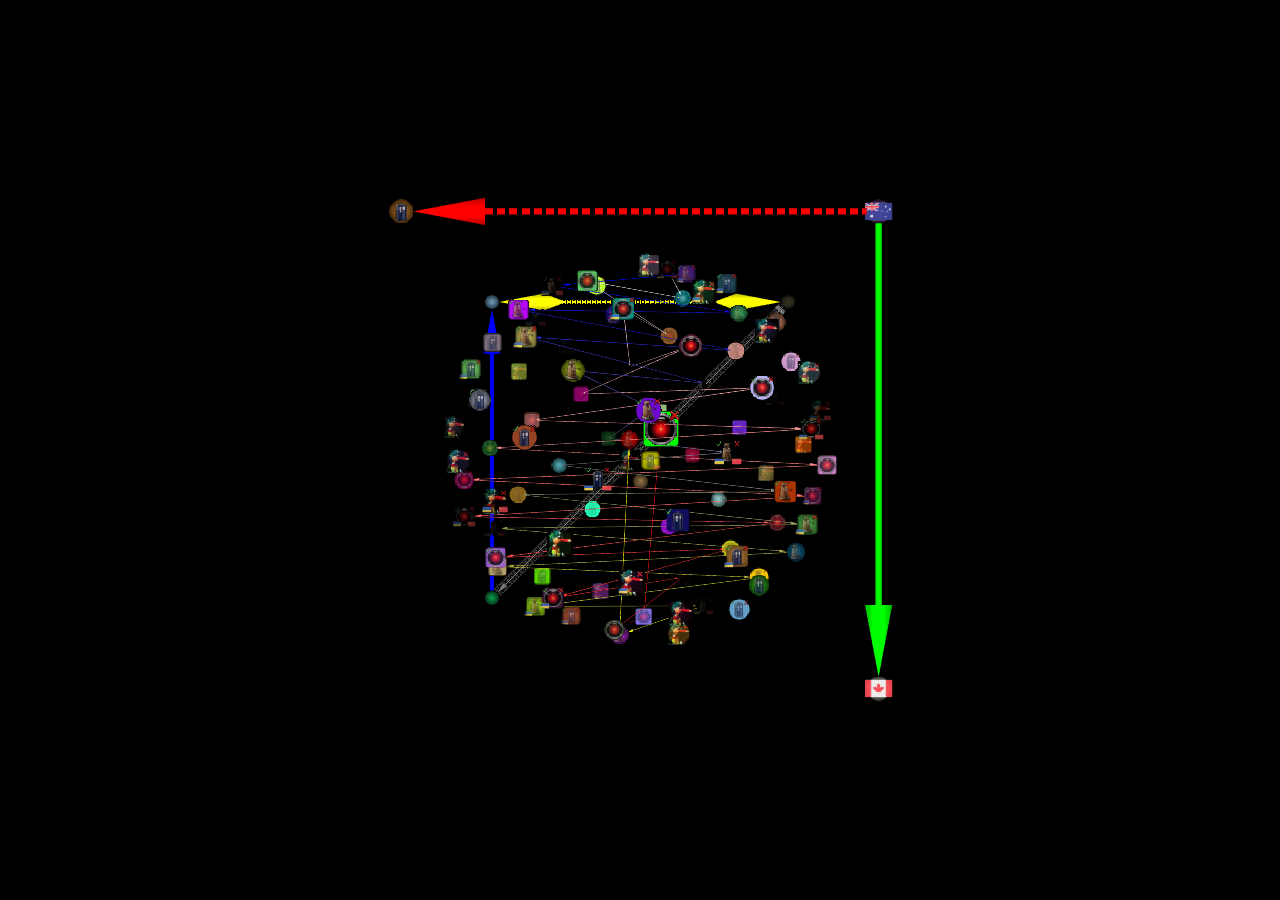
<file: index.html>
<!DOCTYPE html>
<html>
  <!-- Add billboarding. -->

<head>
  <meta charset="utf-8">
  <meta name="viewport" content="width=device-width, initial-scale=1.0, user-scalable=yes">
  <title addtitledoc="" false>WebGL2 example2 - billboarding</title>
  <link rel="icon" href="favicon-16x16.png">
  <!-- <link type="text/css" href="resources/webgl-tutorials.css" rel="stylesheet" /> -->
  <style>
    body {
      margin: 0;
    }

    canvas {
      display: block;
      /* prevents scrollbar */
      width: 100vw;
      height: 100vh;
      background-color: red;
    }
  </style>
</head>

<body>
  <!-- <div class="description">
    Uses a few utility functions so there's much less code.
    </div> -->
  <canvas id="canvas"></canvas>
</body>
<!-- <script src="resources/twgl-full.min.js"></script> -->
<script src="resources/m3.js"></script>
<script src="resources/m4.js"></script>
<script src="resources/texture-utils.js"></script>
<script src="resources/chroma.min.js"></script>
<script src="main.js" type="module"></script>
</html>
</file>
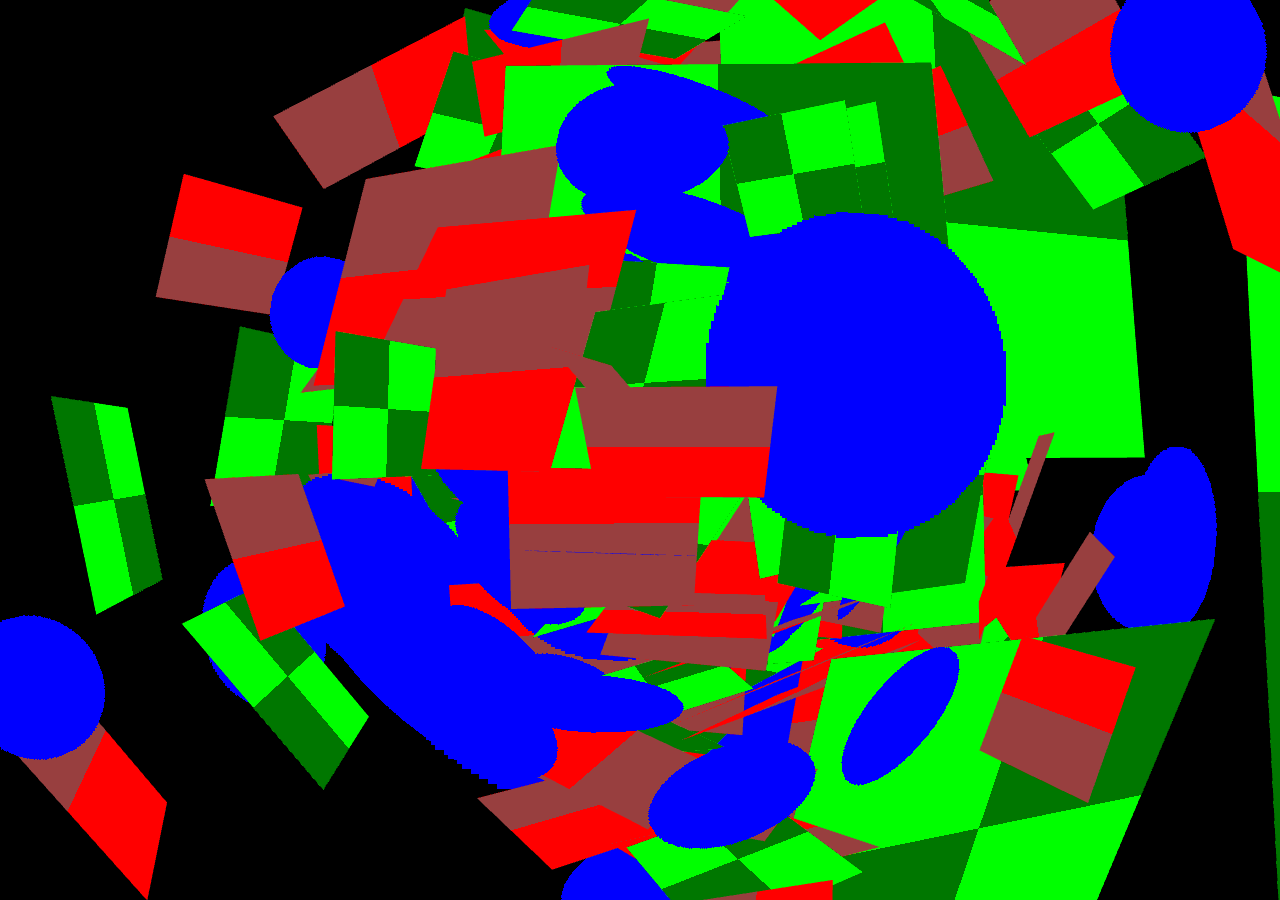
<file: billboard.html>
<!-- Licensed under a BSD license. See license.html for license -->
<!DOCTYPE html>
<html>
<head>
<meta charset="utf-8">
<meta name="viewport" content="width=device-width, initial-scale=1.0, user-scalable=yes">
    <title addtitledoc=""false">WebGL2 - Less Code More Fun</title>
<!-- <link type="text/css" href="resources/webgl-tutorials.css" rel="stylesheet" /> -->
<style>
  body {
    margin: 0;
  }
  canvas {
    display: block;  /* prevents scrollbar */
    width: 100vw;
    height: 100vh;
    background-color: red;
  }
</style>
</head>
<body>
<!-- <div class="description">
Uses a few utility functions so there's much less code.
</div> -->
<canvas id="canvas"></canvas>
</body>
<!--
This sample uses TWGL (Tiny WebGL) to hide the clutter.
Otherwise the sample would be full of code not related to the point of the sample.
For more info see https://webgl2fundamentals.org/webgl/lessons/webgl-less-code-more-fun.html
-->
<script src="resources/twgl-full.min.js"></script>
<script src="resources/m4.js"></script>
<script src="resources/texture-utils.js"></script>
<script src="resources/chroma.min.js"></script>
<script>
"use strict";

var vs = `#version 300 es
uniform mat4 u_world;
uniform mat4 u_worldViewProjection;
uniform mat4 u_perspective;
uniform mat4 u_viewInverse;

in vec4 a_position;
in vec2 a_corners;
in vec2 a_texcoord;

out vec2 v_texCoord;

void main() {
  v_texCoord = a_texcoord;
  float size = 5.0;

  // Billboard.
  //
  vec4 position = a_position;//vec4(u_world[0][1], u_world[0][1], u_world[0][2], u_world[0][3]);
  position.xy += a_corners;
  vec3 cameraRight = vec3(u_viewInverse[0].x, u_viewInverse[1].x, u_viewInverse[2].x);
  vec3 cameraUp = vec3(u_viewInverse[0].y, u_viewInverse[1].y, u_viewInverse[2].y);
  position.xyz += (cameraRight * a_corners.x * size) + (cameraUp * a_corners.y * size);
  vec4 v_position = (u_worldViewProjection * u_viewInverse * position);

  // vec4 v_position = (u_worldViewProjection * a_position);
  gl_Position = v_position;
}
`;

var fs = `#version 300 es
precision highp float;

in vec2 v_texCoord;

uniform sampler2D u_diffuse;

out vec4 outColor;

void main() {
  vec4 diffuseColor = texture(u_diffuse, v_texCoord);
  if (diffuseColor.a==0.0) {
    discard;
  }
  outColor = diffuseColor;
}
`;

function main() {
  // Get A WebGL context
  /** @type {HTMLCanvasElement} */
  var canvas = document.querySelector("#canvas");

  // No alpha in the backbuffer: see https://webglfundamentals.org/webgl/lessons/webgl-and-alpha.html.
  //
  var gl = canvas.getContext("webgl2", {alpha: false});
  if (!gl) {
    return;
  }
  // gl.blendFunc(gl.SRC_ALPHA, gl.ONE_MINUS_SRC_ALPHA);
  // gl.blendFunc(gl.ONE, gl.ONE_MINUS_SRC_ALPHA);
  // gl.pixelStorei(gl.UNPACK_PREMULTIPLY_ALPHA_WEBGL, true);

  // gl.enable(gl.GL_DEPTH_TEST);
  // gl.depthFunc(gl.GL_LEQUAL);
  // gl.enable(gl.GL_BLEND);
  // gl.blendFunc(gl.GL_SRC_ALPHA, gl.GL_ONE_MINUS_SRC_ALPHA);

  // Tell the twgl to match position with a_position, n
  // normal with a_normal etc..
  twgl.setAttributePrefix("a_");

  // an indexed quad
  var arrays = {
     position: { numComponents: 3, data: [0, 0, 0,  10, 0, 0,  0, 10, 0,  10, 10, 0]},
    //  position: { numComponents: 3, data: [0, 0, 0,  0, 0, 0,  0, 0, 0,  0, 0, 0]},
     corners:  { numComponents: 2, data: [-1.0, -1.0,  1.0, -1.0,  -1.0, 1.0,  1.0, 1.0]},
     texcoord: { numComponents: 2, data: [0, 0,  1, 0,  0, 1,  1, 1]},
    //  normal:   { numComponents: 3, data: [0, 0, 1, 0, 0, 1, 0, 0, 1, 0, 0, 1],     },
     indices:  { numComponents: 3, data: [0, 1, 2,  1, 2, 3]},
  };
  var bufferInfo = twgl.createBufferInfoFromArrays(gl, arrays);
  console.log(`bufferInfo.numElements:${bufferInfo.numElements}`);

  // setup GLSL program
  var program = twgl.createProgramFromSources(gl, [vs, fs]);
  var uniformSetters = twgl.createUniformSetters(gl, program);
  var attribSetters  = twgl.createAttributeSetters(gl, program);

  var vao = twgl.createVAOFromBufferInfo(
      gl, attribSetters, bufferInfo);

  function degToRad(d) {
    return d * Math.PI / 180;
  }

  var fieldOfViewRadians = degToRad(60);

  var uniformsThatAreTheSameForAllObjects = {
  // u_lightWorldPos:         [-50, 30, 100],
  u_viewInverse:           m4.identity(),
  // u_lightColor:            [1, 1, 1, 1],
  u_perspective: m4.identity(),
  };

  var uniformsThatAreComputedForEachObject = {
    u_worldViewProjection:   m4.identity(),
    u_world:                 m4.identity(),
    u_worldInverseTranspose: m4.identity(),
  };

  var rand = function(min, max) {
    if (max === undefined) {
      max = min;
      min = 0;
    }
    return min + Math.random() * (max - min);
  };

  var randInt = function(range) {
    return Math.floor(Math.random() * range);
  };

  var textures = [
    textureUtils.makeStripeTexture(gl, { color1: "#700", color2: "#F00", }),
    textureUtils.makeCheckerTexture(gl, { color1: "#070", color2: "#0F0", }),
    textureUtils.makeCircleTexture(gl, { color1: 'rgba(255,255,255,0.0)', color2: '#00F', }),
    // textureUtils.makeCircleTexture(gl, { color1: 'rgba(255,0,0,0)', color2: "#CCC", }),
  ];

  var objects = [];
  var numObjects = 300;
  var baseColor = rand(240);
  for (var ii = 0; ii < numObjects; ++ii) {
    objects.push({
      radius: rand(numObjects/2),
      xRotation: rand(Math.PI * 2),
      yRotation: rand(Math.PI),
      materialUniforms: {
        // u_diffuse:               textures[randInt(textures.length)],
        u_diffuse:               textures[ii % textures.length],
      },
    });
  }

  requestAnimationFrame(drawScene);

  // Draw the scene.
  function drawScene(time) {
    time = 5 + time * 0.0001;

    twgl.resizeCanvasToDisplaySize(gl.canvas);

    // Tell WebGL how to convert from clip space to pixels
    gl.viewport(0, 0, gl.canvas.width, gl.canvas.height);

    // gl.enable(gl.DEPTH_TEST);

    // Compute the projection matrix
    var aspect = gl.canvas.clientWidth / gl.canvas.clientHeight;
    var projectionMatrix =
        m4.perspective(fieldOfViewRadians, aspect, 1, 2000, uniformsThatAreTheSameForAllObjects.u_perspective);

    // Compute the camera's matrix using look at.
    const camDist = 100;
    var cameraPosition = [0, 0, camDist];
    var target = [0, 0, 0];
    var up = [0, 1, 0];
    var cameraMatrix = m4.lookAt(cameraPosition, target, up);//, uniformsThatAreTheSameForAllObjects.u_viewInverse);

    // Make a view matrix from the camera matrix.
    var viewMatrix = m4.inverse(cameraMatrix);
    uniformsThatAreTheSameForAllObjects.u_viewInverse = viewMatrix;

    var viewProjectionMatrix = m4.multiply(projectionMatrix, viewMatrix);

    gl.useProgram(program);

    // Setup all the needed attributes.
    gl.bindVertexArray(vao);

    // Set the uniforms that are the same for all objects.
    twgl.setUniforms(uniformSetters, uniformsThatAreTheSameForAllObjects);

    // Draw objects
    objects.forEach(function(object) {

      // Compute a position for this object based on the time.
      var worldMatrix = m4.identity();
      worldMatrix = m4.yRotate(worldMatrix, object.yRotation * time);
      worldMatrix = m4.xRotate(worldMatrix, object.xRotation * time);
      worldMatrix = m4.translate(worldMatrix, 0, 0, object.radius,
         uniformsThatAreComputedForEachObject.u_world);

      // Multiply the matrices.
      m4.multiply(viewProjectionMatrix, worldMatrix, uniformsThatAreComputedForEachObject.u_worldViewProjection);
      m4.transpose(m4.inverse(worldMatrix), uniformsThatAreComputedForEachObject.u_worldInverseTranspose);

      // Set the uniforms we just computed
      twgl.setUniforms(uniformSetters, uniformsThatAreComputedForEachObject);

      // Set the uniforms that are specific to the this object.
      twgl.setUniforms(uniformSetters, object.materialUniforms);

      // Draw the geometry.
      gl.drawElements(gl.TRIANGLES, bufferInfo.numElements, gl.UNSIGNED_SHORT, 0);
    });

    requestAnimationFrame(drawScene);
  }
}

main();
</script>
</html>
</file>
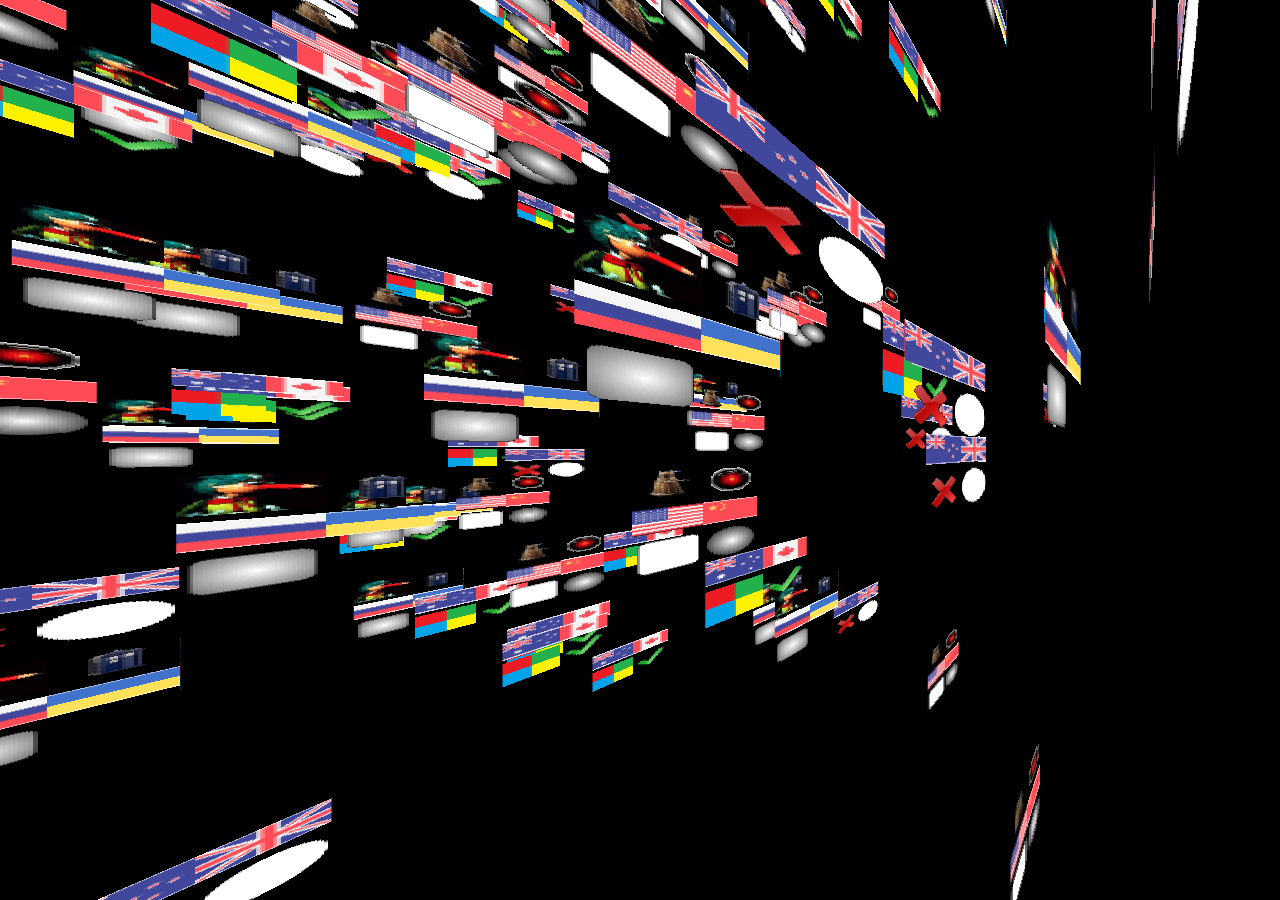
<file: example1.html>
<!DOCTYPE html>
<html>

<head>
  <meta charset="utf-8">
  <meta name="viewport" content="width=device-width, initial-scale=1.0, user-scalable=yes">
  <title addtitledoc="" false>WebGL2 example1</title>
  <link rel="icon" href="favicon-16x16.png">
  <!-- <link type="text/css" href="resources/webgl-tutorials.css" rel="stylesheet" /> -->
  <style>
    body {
      margin: 0;
    }

    canvas {
      display: block;
      /* prevents scrollbar */
      width: 100vw;
      height: 100vh;
      background-color: red;
    }
  </style>
</head>

<body>
  <!-- <div class="description">
    Uses a few utility functions so there's much less code.
    </div> -->
  <canvas id="canvas"></canvas>
</body>
<script src="resources/twgl-full.min.js"></script>
<script src="resources/m4.js"></script>
<script src="resources/texture-utils.js"></script>
<script src="resources/chroma.min.js"></script>
<script>
  'use strict';

  const vs = `#version 300 es
uniform mat4 u_worldViewProjection;

in vec4 a_position;
in vec2 a_texcoord;

out vec2 v_texCoord;

void main() {
  v_texCoord = a_texcoord;

  gl_Position = (u_worldViewProjection * a_position);
}
`;

  const fs = `#version 300 es
precision highp float;

in vec2 v_texCoord;

uniform sampler2D u_diffuse;

out vec4 outColor;

void main() {
  vec4 diffuseColor = texture(u_diffuse, v_texCoord);

  if (diffuseColor.a<0.1) {
    discard;
  }
  outColor = diffuseColor;
}
`;

  function main() {
    const rand = function (min, max) {
      if (max === undefined) {
        max = min;
        min = 0;
      }
      return min + Math.random() * (max - min);
    };

    const randInt = function (range) {
      return Math.floor(Math.random() * range);
    };

    const pos = [];
    // const img = [];
    const tex = [];
    // const ind = [];

    // How many nodes to draw?
    //
    const nNodes = 100;
    console.log(`nNodes: ${nNodes}`);

    // How big are the nodes?
    //
    const ndiam = 10;

    // How big is the volume we draw the nodes in?
    //
    const volDiam = ndiam/2 * Math.sqrt(nNodes);
    console.log(`Volume diameter: ${volDiam}`);
    for (let i = 0; i < nNodes; i++) {
      const x = rand(volDiam) - volDiam/2;
      const y = rand(volDiam) - volDiam/2;
      const z = rand(volDiam) - volDiam/2;

      // pos.push(x, y, z,  x + 10, y, z,  x, y + 10, z,  x + 10, y + 10, z);
      // const c = i%3;
      // img.push(c,c,c,c);
      // // img.push(2,2,2,2);
      // tex.push(0, 0, 0, 1, 1, 0, 1, 1);
      // ind.push(0, 1, 2, 1, 2, 3);

      pos.push(x, y, z,  x + ndiam, y, z,  x, y + ndiam, z,
                         x + ndiam, y, z,  x, y + ndiam, z,  x + ndiam, y + ndiam, z);
      const c = i%3;
      // img.push(c, c, c, c, c, c);
      // img.push(2,2,2,2);

      // The texture atlas has 4 images arranged horizontally.
      //
      const texx0 = (i%4) / 4;
      const texx1 = texx0 + 0.25;
      // tex.push(1,1, 0,1, 1,0,
      //               0,1, 1,0, 0,0);
      tex.push(texx1,1, texx0,1, texx1,0,
                    texx0,1, texx1,0, texx0,0);
      // ind.push(0, 1, 2, 1, 2, 3);

    }

    // Get A WebGL context
    /** @type {HTMLCanvasElement} */
    const canvas = document.querySelector("#canvas");

    // No alpha in the backbuffer: see https://webglfundamentals.org/webgl/lessons/webgl-and-alpha.html.
    //
    const gl = canvas.getContext("webgl2", { alpha: false });
    if (!gl) {
      return;
    }

    // Tell the twgl to match position with a_position, n
    // normal with a_normal etc..
    twgl.setAttributePrefix("a_");

    // an indexed quad
    //   var arrays = {
    //      position: { numComponents: 3, data: [0, 0, 0, 10, 0, 0, 0, 10, 0, 10, 10, 0], },
    //      texcoord: { numComponents: 2, data: [0, 0, 0, 1, 1, 0, 1, 1],                 },
    //      indices:  { numComponents: 3, data: [0, 1, 2, 1, 2, 3],                       },
    //   };

    const arrays = {
      position: {numComponents:3, data:pos},
      // image:    {numComponents:1, data:img},
      texcoord: {numComponents:2, data:tex},
      // indices:  {numComponents:3, data:ind},
    }
    const bufferInfo = twgl.createBufferInfoFromArrays(gl, arrays);

    // setup GLSL program
    const program = twgl.createProgramFromSources(gl, [vs, fs]);
    const uniformSetters = twgl.createUniformSetters(gl, program);
    const attribSetters = twgl.createAttributeSetters(gl, program);

    const vao = twgl.createVAOFromBufferInfo(
      gl, attribSetters, bufferInfo);

    function degToRad(d) {
      return d * Math.PI / 180;
    }

    const fieldOfViewRadians = degToRad(60);

    const atlas = textureUtils.loadTexture(gl, 'icons/atlas.png');
    const uniformsThatAreTheSameForAllObjects = {
      u_worldViewProjection: m4.identity(),
      u_viewInverse:           m4.identity(),
      u_diffuse: atlas
    };

    // var uniformsThatAreComputedForEachObject = {
    //   u_worldViewProjection: m4.identity(),
    //   u_world: m4.identity(),
    //   u_worldInverseTranspose: m4.identity(),
    // };

    const textures = [
      textureUtils.makeStripeTexture(gl, { color1: "#F00", color2: "#700", }),
      textureUtils.makeCheckerTexture(gl, { color1: "#070", color2: "#0F0", }),
      textureUtils.makeCircleTexture(gl, { color1: 'rgba(255,255,255,0.0)', color2: '#00F', }),
      // textureUtils.makeCircleTexture(gl, { color1: 'rgba(255,0,0,0)', color2: "#CCC", }),
    ];

    // Set up to compute the camera's matrix using look at.
    //
    const camDist = volDiam * 0.9;
    console.log(`Camera distance: ${camDist}`);
    const cameraPosition = [0, 0, camDist];
    const target = [0, 0, 0];
    const up = [0, 1, 0];

    requestAnimationFrame(drawScene);

    // Draw the scene.
    function drawScene(time) {
      time = time * 0.001;

      twgl.resizeCanvasToDisplaySize(gl.canvas);

      // Tell WebGL how to convert from clip space to pixels
      gl.viewport(0, 0, gl.canvas.width, gl.canvas.height);

      gl.enable(gl.DEPTH_TEST);

      // Compute the projection matrix
      const aspect = gl.canvas.clientWidth / gl.canvas.clientHeight;
      const projectionMatrix =
        m4.perspective(fieldOfViewRadians, aspect, 1, 2000);

      // // Compute the camera's matrix using look at.
      cameraPosition[0] = Math.sin(time) * camDist;
      cameraPosition[2] = Math.cos(time) * camDist;
      const cameraMatrix = m4.lookAt(cameraPosition, target, up, uniformsThatAreTheSameForAllObjects.u_viewInverse);

      // Make a view matrix from the camera matrix.
      const viewMatrix = m4.inverse(cameraMatrix);

      const viewProjectionMatrix = m4.multiply(projectionMatrix, viewMatrix);
      const worldMatrix = m4.identity();
      m4.multiply(viewProjectionMatrix, worldMatrix, uniformsThatAreTheSameForAllObjects.u_worldViewProjection);

      gl.useProgram(program);

      // Setup all the needed attributes.
      gl.bindVertexArray(vao);

      // Set the uniforms that are the same for all objects.
      twgl.setUniforms(uniformSetters, uniformsThatAreTheSameForAllObjects);

      // // Draw objects

      // Compute a position for this object based on the time.
      // var worldMatrix = m4.identity();
      // worldMatrix = m4.yRotate(worldMatrix, object.yRotation * time);
      // worldMatrix = m4.xRotate(worldMatrix, object.xRotation * time);
      // worldMatrix = m4.translate(worldMatrix, 0, 0, object.radius,
      //   uniformsThatAreComputedForEachObject.u_world);

      // // Multiply the matrices.
      // m4.multiply(viewProjectionMatrix, worldMatrix, uniformsThatAreComputedForEachObject.u_worldViewProjection);
      // m4.transpose(m4.inverse(worldMatrix), uniformsThatAreComputedForEachObject.u_worldInverseTranspose);

      // // Set the uniforms we just computed
      // twgl.setUniforms(uniformSetters, uniformsThatAreComputedForEachObject);

      // // Set the uniforms that are specific to the this object.
      // twgl.setUniforms(uniformSetters, object.materialUniforms);

      // Draw the geometry.
      // gl.drawElements(gl.TRIANGLES, bufferInfo.numElements, gl.UNSIGNED_SHORT, 0);
      gl.drawArrays(gl.TRIANGLES, 0, bufferInfo.numElements);
      // console.log(bufferInfo.numElements);

      requestAnimationFrame(drawScene);
    }
  }

  main();
</script>

</html>
</file>
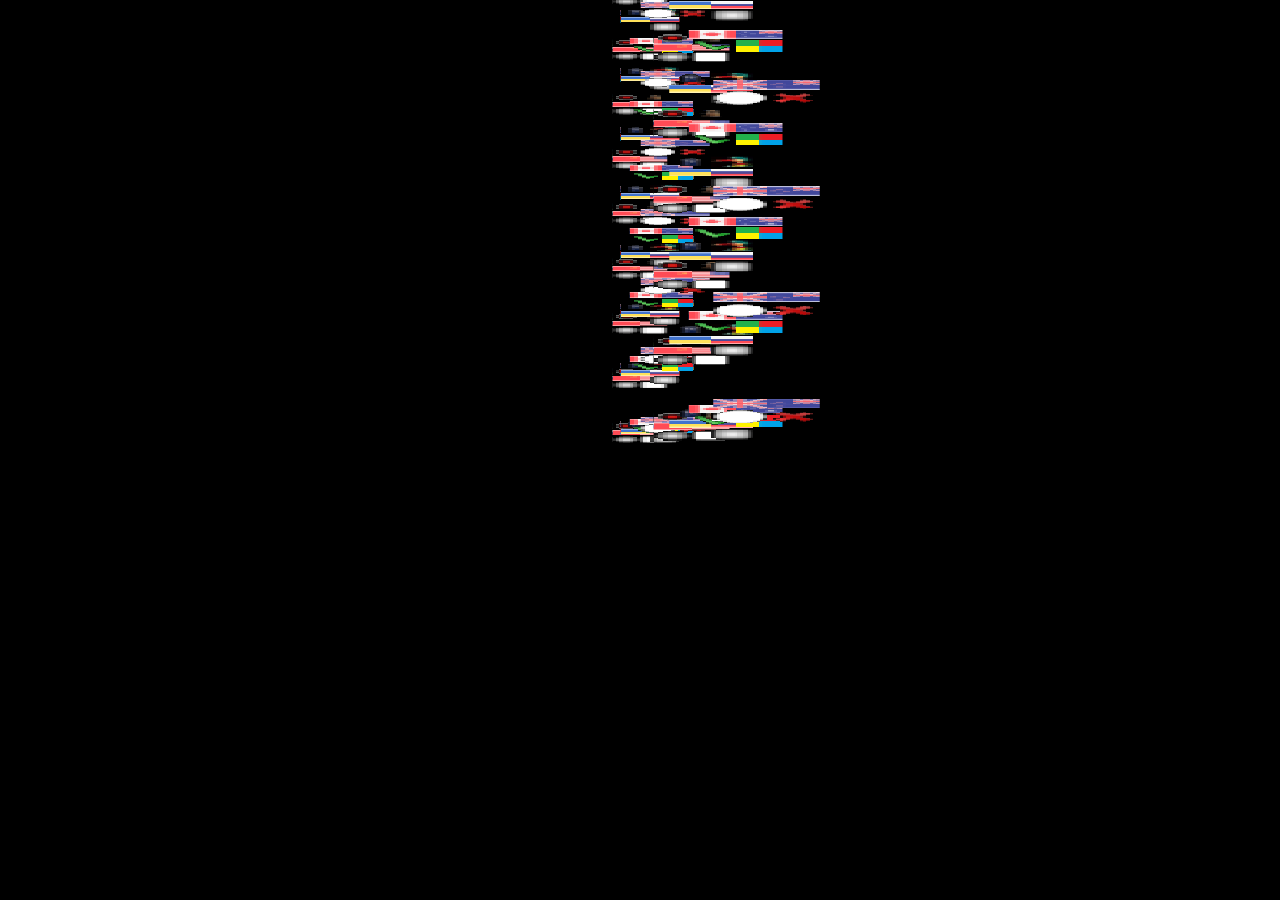
<file: example2.html>
<!DOCTYPE html>
<html>
  <!-- Add billboarding. -->

<head>
  <meta charset="utf-8">
  <meta name="viewport" content="width=device-width, initial-scale=1.0, user-scalable=yes">
  <title addtitledoc="" false>WebGL2 example2 - billboarding</title>
  <link rel="icon" href="favicon-16x16.png">
  <!-- <link type="text/css" href="resources/webgl-tutorials.css" rel="stylesheet" /> -->
  <style>
    body {
      margin: 0;
    }

    canvas {
      display: block;
      /* prevents scrollbar */
      width: 100vw;
      height: 100vh;
      background-color: red;
    }
  </style>
</head>

<body>
  <!-- <div class="description">
    Uses a few utility functions so there's much less code.
    </div> -->
  <canvas id="canvas"></canvas>
</body>
<script src="resources/twgl-full.min.js"></script>
<script src="resources/m4.js"></script>
<script src="resources/texture-utils.js"></script>
<script src="resources/chroma.min.js"></script>
<script>
  'use strict';

  const vs = `#version 300 es
uniform mat4 u_worldViewProjection;
uniform mat4 u_viewInverse;

in vec4 a_position;
in vec2 a_corners;
in vec2 a_texcoord;

out vec2 v_texCoord;

void main() {
  v_texCoord = a_texcoord;

  vec4 position = a_position;
  // position.xy += a_corners;

  // billboarding
  vec3 cameraRight = vec3(u_viewInverse[0].x, u_viewInverse[1].x, u_viewInverse[2].x);
  vec3 cameraUp = vec3(u_viewInverse[0].y, u_viewInverse[1].y, u_viewInverse[2].y);
  position.xyz += cameraRight * a_corners.x + cameraUp * a_corners.y;

  gl_Position = (u_worldViewProjection * position);
}
`;

  const fs = `#version 300 es
precision highp float;

in vec2 v_texCoord;

uniform sampler2D u_diffuse;

out vec4 outColor;

void main() {
  vec4 diffuseColor = texture(u_diffuse, v_texCoord);

  if (diffuseColor.a<0.1) {
    discard;
  }
  outColor = diffuseColor;
}
`;

  function main() {
    const rand = function (min, max) {
      if (max === undefined) {
        max = min;
        min = 0;
      }
      return min + Math.random() * (max - min);
    };

    const randInt = function (range) {
      return Math.floor(Math.random() * range);
    };

    const pos = []; // node centre positions
    const cor = []; // node corners
    const tex = []; // texture coordinates
    // const ind = [];

    // How many nodes to draw?
    //
    const nNodes = 1000;
    console.log(`nNodes: ${nNodes}`);

    // How big are the nodes?
    //
    const ndiam = 1;//0;

    // How big is the volume we draw the nodes in?
    //
    const volDiam = ndiam/2 * Math.sqrt(nNodes);
    console.log(`Volume diameter: ${volDiam}`);
    for (let i = 0; i < nNodes; i++) {
      // const x = rand(volDiam) - volDiam/2;
      // const y = rand(volDiam) - volDiam/2;
      // const z = rand(volDiam) - volDiam/2;
      const x = i%8;
      const y = Math.floor(i/8);
      const z = 0;

      // pos.push(x, y, z,  x + 10, y, z,  x, y + 10, z,  x + 10, y + 10, z);
      // const c = i%3;
      // img.push(c,c,c,c);
      // // img.push(2,2,2,2);
      // tex.push(0, 0, 0, 1, 1, 0, 1, 1);
      // ind.push(0, 1, 2, 1, 2, 3);

      // pos.push(x, y, z,  x + ndiam, y, z,  x, y + ndiam, z,
      //                    x + ndiam, y, z,  x, y + ndiam, z,  x + ndiam, y + ndiam, z);
      const r = ndiam/2;
      pos.push(x,y,z, x,y,z, x,y,z, x,y,z, x,y,z, x,y,z);
      cor.push(-r,-r, r,-r, -r,r,
                      r,-r, -r,r, r,r);

      // const c = i%3;
      // img.push(c, c, c, c, c, c);
      // img.push(2,2,2,2);

      // The texture atlas has 4 images arranged horizontally.
      //
      const texx0 = (i%4) / 4;
      const texx1 = texx0 + 0.25;
      // tex.push(1,1, 0,1, 1,0,
      //               0,1, 1,0, 0,0);
      tex.push(texx1,1, texx0,1, texx1,0,
                    texx0,1, texx1,0, texx0,0);
      // ind.push(0, 1, 2, 1, 2, 3);

    }

    // Get A WebGL context
    /** @type {HTMLCanvasElement} */
    const canvas = document.querySelector("#canvas");

    // No alpha in the backbuffer: see https://webglfundamentals.org/webgl/lessons/webgl-and-alpha.html.
    //
    const gl = canvas.getContext("webgl2", { alpha: false });
    if (!gl) {
      return;
    }

    // Tell the twgl to match position with a_position, n
    // normal with a_normal etc..
    twgl.setAttributePrefix("a_");

    // an indexed quad
    //   var arrays = {
    //      position: { numComponents: 3, data: [0, 0, 0, 10, 0, 0, 0, 10, 0, 10, 10, 0], },
    //      texcoord: { numComponents: 2, data: [0, 0, 0, 1, 1, 0, 1, 1],                 },
    //      indices:  { numComponents: 3, data: [0, 1, 2, 1, 2, 3],                       },
    //   };

    const arrays = {
      position: {numComponents:3, data:pos},
      corners:  {numComponents:2, data:cor},
      // image:    {numComponents:1, data:img},
      texcoord: {numComponents:2, data:tex}
      // indices:  {numComponents:3, data:ind},
    }
    const bufferInfo = twgl.createBufferInfoFromArrays(gl, arrays);

    // setup GLSL program
    const program = twgl.createProgramFromSources(gl, [vs, fs]);
    const uniformSetters = twgl.createUniformSetters(gl, program);
    const attribSetters = twgl.createAttributeSetters(gl, program);

    const vao = twgl.createVAOFromBufferInfo(
      gl, attribSetters, bufferInfo);

    function degToRad(d) {
      return d * Math.PI / 180;
    }

    const fieldOfViewRadians = degToRad(60);

    const atlas = textureUtils.loadTexture(gl, 'icons/atlas.png');
    const uniformsThatAreTheSameForAllObjects = {
      u_worldViewProjection: m4.identity(),
      u_viewInverse:           m4.identity(),
      u_diffuse: atlas
    };

    // var uniformsThatAreComputedForEachObject = {
    //   u_worldViewProjection: m4.identity(),
    //   u_world: m4.identity(),
    //   u_worldInverseTranspose: m4.identity(),
    // };

    // const textures = [
    //   textureUtils.makeStripeTexture(gl, { color1: "#F00", color2: "#700", }),
    //   textureUtils.makeCheckerTexture(gl, { color1: "#070", color2: "#0F0", }),
    //   textureUtils.makeCircleTexture(gl, { color1: 'rgba(255,255,255,0.0)', color2: '#00F', }),
    //   // textureUtils.makeCircleTexture(gl, { color1: 'rgba(255,0,0,0)', color2: "#CCC", }),
    // ];

    // Set up to compute the camera's matrix using look at.
    //
    const camDist = volDiam * 0.9;
    console.log(`Camera distance: ${camDist}`);
    const cameraPosition = [0, 0, camDist];
    const target = [0, 0, 0];
    const up = [0, 1, 0];

    requestAnimationFrame(drawScene);

    // Draw the scene.
    function drawScene(time) {
      time = time * 0.001;

      twgl.resizeCanvasToDisplaySize(gl.canvas);

      // Tell WebGL how to convert from clip space to pixels
      gl.viewport(0, 0, gl.canvas.width, gl.canvas.height);

      gl.enable(gl.DEPTH_TEST);

      // Compute the projection matrix
      const aspect = gl.canvas.clientWidth / gl.canvas.clientHeight;
      const projectionMatrix =
        m4.perspective(fieldOfViewRadians, aspect, 1, 2000);

      // // Compute the camera's matrix using look at.
      cameraPosition[0] = Math.sin(time) * camDist;
      cameraPosition[2] = Math.cos(time) * camDist;
      const cameraMatrix = m4.lookAt(cameraPosition, target, up)//, uniformsThatAreTheSameForAllObjects.u_viewInverse);

      // Make a view matrix from the camera matrix.
      const viewMatrix = m4.inverse(cameraMatrix, uniformsThatAreTheSameForAllObjects.u_viewInverse);

      const viewProjectionMatrix = m4.multiply(projectionMatrix, viewMatrix);
      const worldMatrix = m4.identity();
      m4.multiply(viewProjectionMatrix, worldMatrix, uniformsThatAreTheSameForAllObjects.u_worldViewProjection);

      gl.useProgram(program);

      // Setup all the needed attributes.
      gl.bindVertexArray(vao);

      // Set the uniforms that are the same for all objects.
      twgl.setUniforms(uniformSetters, uniformsThatAreTheSameForAllObjects);

      // // Draw objects

      // Compute a position for this object based on the time.
      // var worldMatrix = m4.identity();
      // worldMatrix = m4.yRotate(worldMatrix, object.yRotation * time);
      // worldMatrix = m4.xRotate(worldMatrix, object.xRotation * time);
      // worldMatrix = m4.translate(worldMatrix, 0, 0, object.radius,
      //   uniformsThatAreComputedForEachObject.u_world);

      // // Multiply the matrices.
      // m4.multiply(viewProjectionMatrix, worldMatrix, uniformsThatAreComputedForEachObject.u_worldViewProjection);
      // m4.transpose(m4.inverse(worldMatrix), uniformsThatAreComputedForEachObject.u_worldInverseTranspose);

      // // Set the uniforms we just computed
      // twgl.setUniforms(uniformSetters, uniformsThatAreComputedForEachObject);

      // // Set the uniforms that are specific to the this object.
      // twgl.setUniforms(uniformSetters, object.materialUniforms);

      // Draw the geometry.
      // gl.drawElements(gl.TRIANGLES, bufferInfo.numElements, gl.UNSIGNED_SHORT, 0);
      gl.drawArrays(gl.TRIANGLES, 0, bufferInfo.numElements);
      // console.log(bufferInfo.numElements);

      requestAnimationFrame(drawScene);
    }
  }

  main();
</script>

</html>
</file>
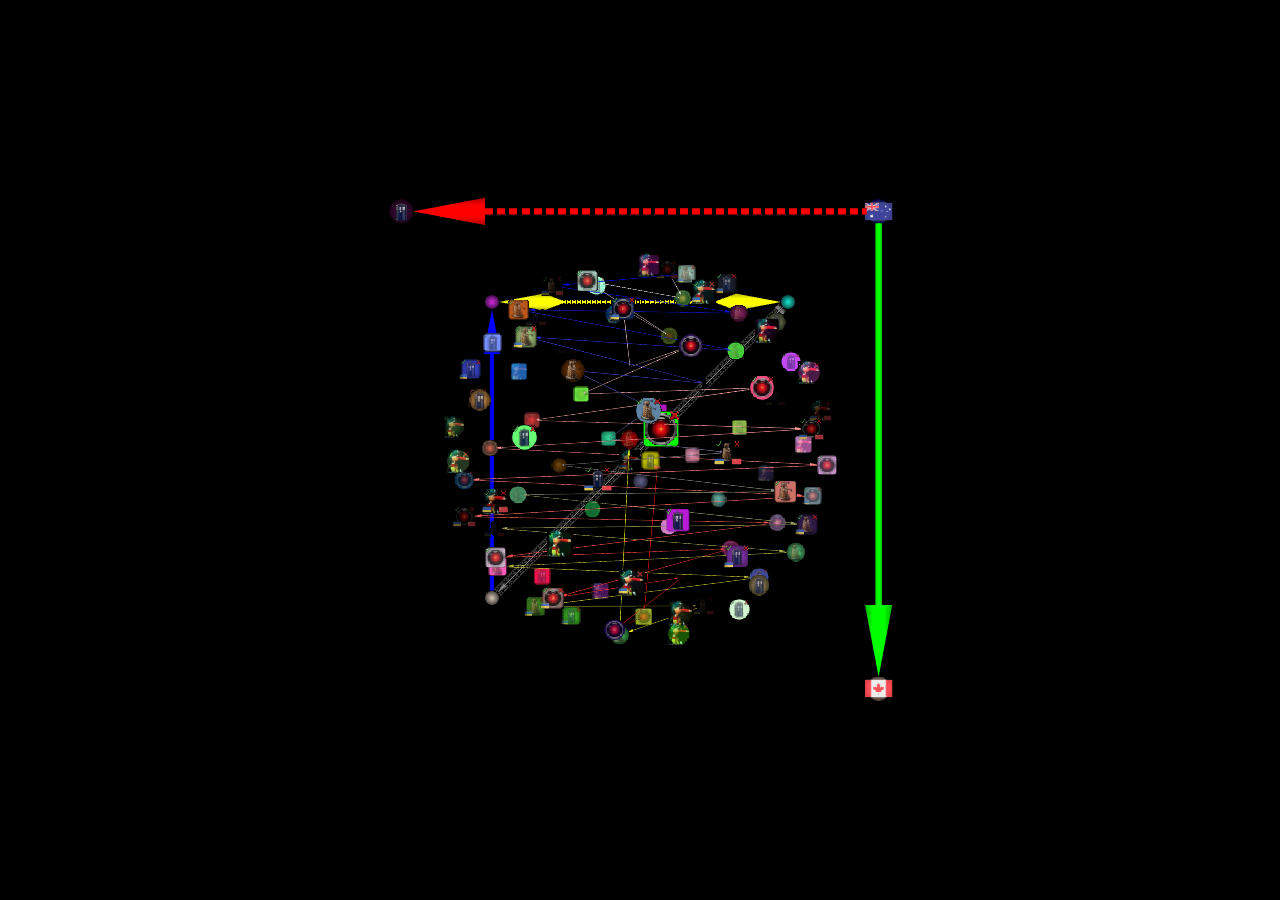
<file: example3.html>
<!DOCTYPE html>
<html>
  <!-- Add billboarding. -->

<head>
  <meta charset="utf-8">
  <meta name="viewport" content="width=device-width, initial-scale=1.0, user-scalable=yes">
  <title addtitledoc="" false>WebGL2 example2 - billboarding</title>
  <link rel="icon" href="favicon-16x16.png">
  <!-- <link type="text/css" href="resources/webgl-tutorials.css" rel="stylesheet" /> -->
  <style>
    body {
      margin: 0;
    }

    canvas {
      display: block;
      /* prevents scrollbar */
      width: 100vw;
      height: 100vh;
      background-color: red;
    }
  </style>
</head>

<body>
  <!-- <div class="description">
    Uses a few utility functions so there's much less code.
    </div> -->
  <canvas id="canvas"></canvas>
</body>
<script src="resources/twgl-full.min.js"></script>
<script src="resources/m3.js"></script>
<script src="resources/m4.js"></script>
<script src="resources/texture-utils.js"></script>
<script src="resources/chroma.min.js"></script>
<script src="main.js" type="module"></script>
</html>
</file>
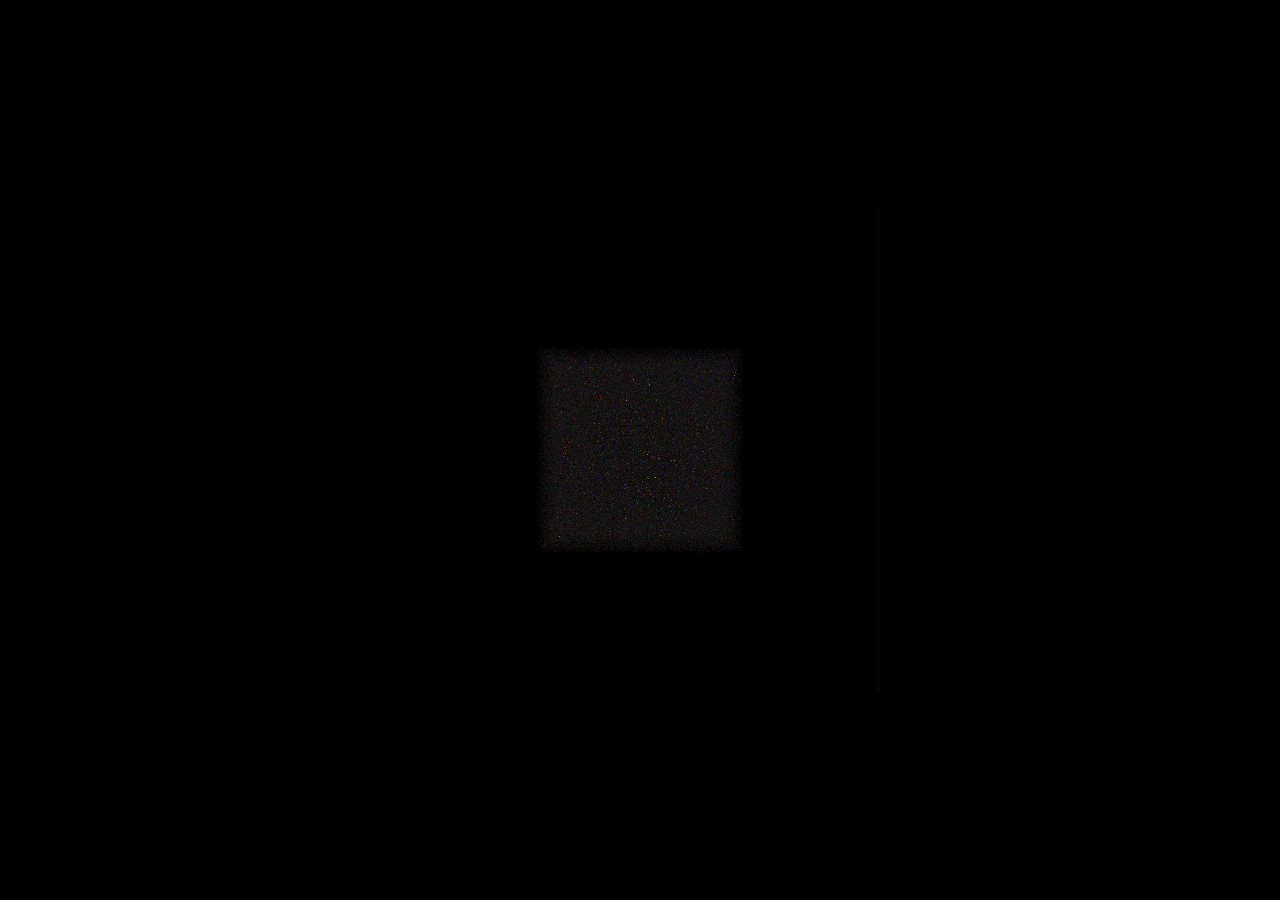
<file: index_1m.html>
<!DOCTYPE html>
<html>
  <!-- Add billboarding. -->

<head>
  <meta charset="utf-8">
  <meta name="viewport" content="width=device-width, initial-scale=1.0, user-scalable=yes">
  <title addtitledoc="" false>WebGL2 example2 - billboarding</title>
  <link rel="icon" href="favicon-16x16.png">
  <!-- <link type="text/css" href="resources/webgl-tutorials.css" rel="stylesheet" /> -->
  <style>
    body {
      margin: 0;
    }

    canvas {
      display: block;
      /* prevents scrollbar */
      width: 100vw;
      height: 100vh;
      background-color: red;
    }
  </style>
</head>

<body>
  <!-- <div class="description">
    Uses a few utility functions so there's much less code.
    </div> -->
  <canvas id="canvas"></canvas>
</body>
<!-- <script src="resources/twgl-full.min.js"></script> -->
<script src="resources/m3.js"></script>
<script src="resources/m4.js"></script>
<script src="resources/texture-utils.js"></script>
<script src="resources/chroma.min.js"></script>
<script src="main_1m.js" type="module"></script>
</html>
</file>
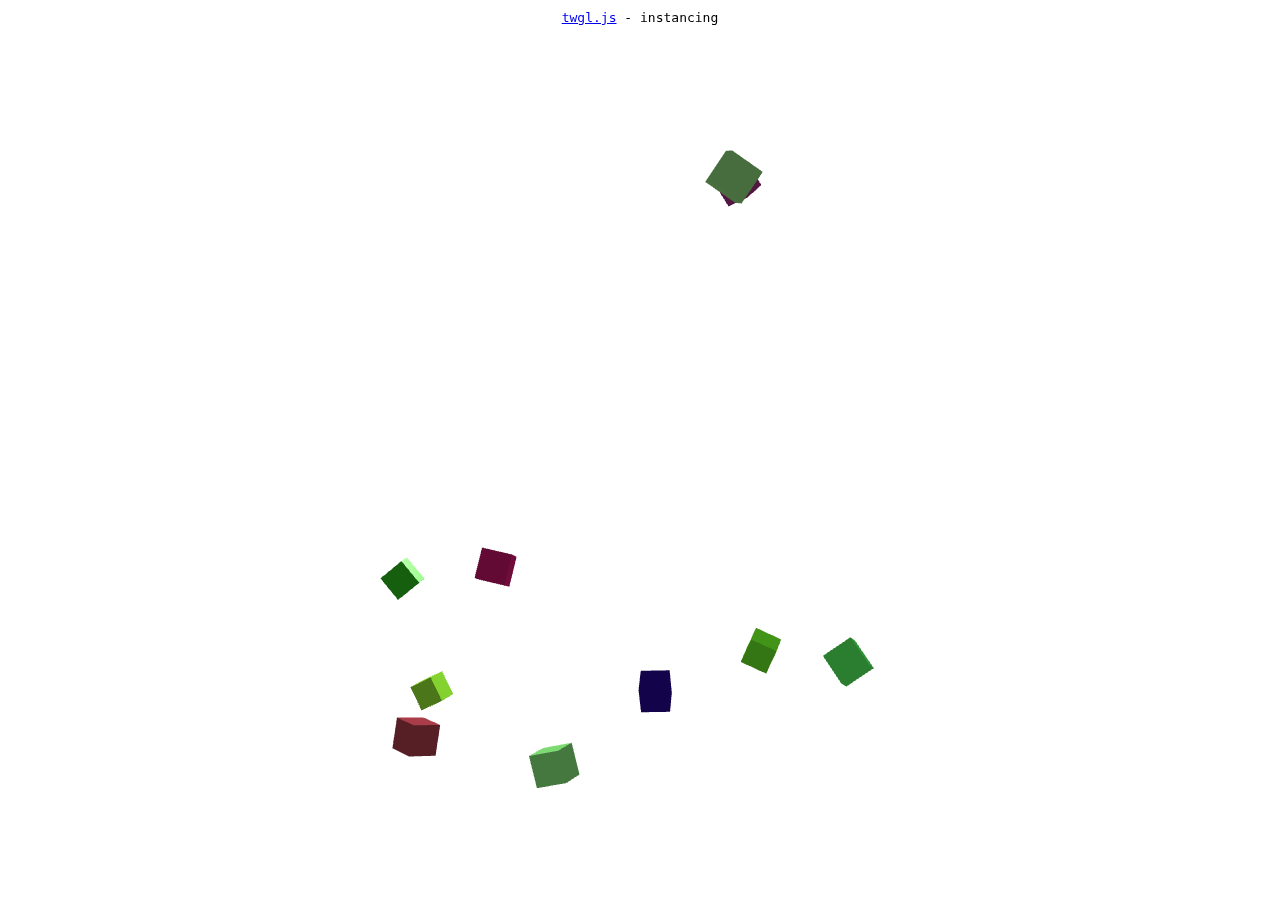
<file: instancing.html>
<!DOCTYPE html>
<html>
  <head>
    <meta charset="utf8">
    <!--

    @license twgl.js Copyright (c) 2015, Gregg Tavares All Rights Reserved.
    Available via the MIT license.
    see: https://github.com/greggman/twgl.js for details

    -->
    <meta name="viewport" content="width=device-width, initial-scale=1.0, user-scalable=yes">
    <meta property="og:title" content="TWGL.js - instancing" />
    <meta property="og:type" content="website" />
    <meta property="og:image" content="https://twgljs.org/examples/screenshots/instancing.png" />
    <meta property="og:description" content="TWGL.js - instancing" />
    <meta property="og:url" content="https://twgljs.org" />

    <meta name="twitter:card" content="summary_large_image">
    <meta name="twitter:site" content="@greggman">
    <meta name="twitter:creator" content="@greggman">
    <meta name="twitter:domain" content="twgljs.org">
    <meta name="twitter:title" content="TWGL.js - instancing">
    <meta name="twitter:url" content="https://twgljs.org/examples/instancing.html">
    <meta name="twitter:description" content="TWGL.js - instancing">
    <meta name="twitter:image:src" content="https://twgljs.org/examples/screenshots/instancing.png">

    <link href="/resources/4.x/twgljs-icon.png" rel="shortcut icon" type="image/png">

    <title>twgl.js - twgl cube</title>
    <style>
      body {
          margin: 0;
          font-family: monospace;
      }
      canvas {
          display: block;
          width: 100vw;
          height: 100vh;
      }
      #b {
        position: absolute;
        top: 10px;
        width: 100%;
        text-align: center;
        z-index: 2;
      }
    </style>
  </head>
  <body>
    <canvas id="c"></canvas>
    <div id="b"><a href="https://twgljs.org">twgl.js</a> - instancing</div>
  </body>
  <script id="vs" type="notjs">#version 300 es
precision highp float;

uniform mat4 u_viewProjection;
uniform vec3 u_lightWorldPos;
uniform mat4 u_viewInverse;

in vec4 instanceColor;
in mat4 instanceWorld;
in vec4 position;
in vec3 normal;

out vec4 v_position;
out vec2 v_texCoord;
out vec3 v_normal;
out vec3 v_surfaceToLight;
out vec3 v_surfaceToView;
out vec4 v_color;

void main() {
  v_color = instanceColor;
  vec4 worldPosition = instanceWorld * position;
  v_position = u_viewProjection * worldPosition;
  v_normal = (instanceWorld * vec4(normal, 0)).xyz;
  v_surfaceToLight = u_lightWorldPos - worldPosition.xyz;
  v_surfaceToView = u_viewInverse[3].xyz - worldPosition.xyz;
  gl_Position = v_position;
}
  </script>
  <script id="fs" type="notjs">#version 300 es
precision highp float;

in vec4 v_position;
in vec3 v_normal;
in vec3 v_surfaceToLight;
in vec3 v_surfaceToView;
in vec4 v_color;

uniform vec4 u_lightColor;
uniform vec4 u_ambient;
uniform vec4 u_specular;
uniform float u_shininess;
uniform float u_specularFactor;

out vec4 outColor;

vec4 lit(float l ,float h, float m) {
  return vec4(1.0,
              max(l, 0.0),
              (l > 0.0) ? pow(max(0.0, h), m) : 0.0,
              1.0);
}

void main() {
  vec4 diffuseColor = v_color;
  vec3 a_normal = normalize(v_normal);
  vec3 surfaceToLight = normalize(v_surfaceToLight);
  vec3 surfaceToView = normalize(v_surfaceToView);
  vec3 halfVector = normalize(surfaceToLight + surfaceToView);
  vec4 litR = lit(dot(a_normal, surfaceToLight),
                    dot(a_normal, halfVector), u_shininess);
  outColor = vec4((
  u_lightColor * (diffuseColor * litR.y + diffuseColor * u_ambient +
                u_specular * litR.z * u_specularFactor)).rgb,
      diffuseColor.a);
}
  </script>
  <script type="module">
    import * as twgl from './resources/4.x/twgl-full.module.js';
    function main() {
      const m4 = twgl.m4;
      const gl = document.getElementById("c").getContext("webgl2");
    //   twgl.addExtensionsToContext(gl);
    //   if (!gl.drawArraysInstanced || !gl.createVertexArray) {
    //     alert("need drawArraysInstanced and createVertexArray"); // eslint-disable-line
    //     return;
    //   }

    const vs_ = document.getElementById('vs').text;
    const fs_ = document.getElementById('fs').text;
    // console.log(vs_);
    // console.log(fs_);

    //   const programInfo = twgl.createProgramInfo(gl, ["vs", "fs"]);
    const program = twgl.createProgramFromSources(gl, [vs_, fs_]);
    const programInfo = twgl.createProgramInfoFromProgram(gl, program);

      function rand(min, max) {
        if (max === undefined) {
          max = min;
          min = 0;
        }
        return min + Math.random() * (max - min);
      }

      const numInstances = 10;//100_000;
      const instanceWorlds = new Float32Array(numInstances * 16);
      const instanceColors = [];
      const r = 10;
      for (let i = 0; i < numInstances; ++i) {
        const mat = new Float32Array(instanceWorlds.buffer, i * 16 * 4, 16);
        m4.translation([rand(-r, r), rand(-r, r), rand(-r, r)], mat);
        m4.rotateZ(mat, rand(0, Math.PI * 2), mat);
        m4.rotateX(mat, rand(0, Math.PI * 2), mat);
        instanceColors.push(rand(1), rand(1), rand(1));
      }
      const arrays = twgl.primitives.createCubeVertices();
      console.log('ARRAYS1', arrays);
      Object.assign(arrays, {
        instanceWorld: {
          numComponents: 16,
          data: instanceWorlds,
          divisor: 1,
        },
        instanceColor: {
          numComponents: 3,
          data: instanceColors,
          divisor: 1,
        },
      });
      console.log('ARRAYS2', arrays);
      const bufferInfo = twgl.createBufferInfoFromArrays(gl, arrays);
      const vertexArrayInfo = twgl.createVertexArrayInfo(gl, programInfo, bufferInfo);

      const uniforms = {
        u_lightWorldPos: [1, 8, -30],
        u_lightColor: [1, 1, 1, 1],
        u_ambient: [0.5, 0.5, 0.5, 1],
        u_specular: [1, 1, 1, 1],
        u_shininess: 50,
        u_specularFactor: 1,
      };

      function render(time) {
        time *= 0.001;
        twgl.resizeCanvasToDisplaySize(gl.canvas);
        gl.viewport(0, 0, gl.canvas.width, gl.canvas.height);

        gl.enable(gl.DEPTH_TEST);
        gl.enable(gl.CULL_FACE);
        gl.clear(gl.COLOR_BUFFER_BIT | gl.DEPTH_BUFFER_BIT);

        const fov = 30 * Math.PI / 180;
        const aspect = gl.canvas.clientWidth / gl.canvas.clientHeight;
        const zNear = 0.5;
        const zFar = 500;
        const projection = m4.perspective(fov, aspect, zNear, zFar);
        const radius = 55;
        const speed = time * .1;
        const eye = [Math.sin(speed) * radius, Math.sin(speed * .7) * 10, Math.cos(speed) * radius];
        const target = [0, 0, 0];
        const up = [0, 1, 0];

        const camera = m4.lookAt(eye, target, up);
        const view = m4.inverse(camera);
        uniforms.u_viewProjection = m4.multiply(projection, view);
        uniforms.u_viewInverse = camera;

        gl.useProgram(programInfo.program);
        twgl.setBuffersAndAttributes(gl, programInfo, vertexArrayInfo);
        twgl.setUniforms(programInfo, uniforms);
        twgl.drawBufferInfo(gl, vertexArrayInfo, gl.TRIANGLES, vertexArrayInfo.numelements, 0, numInstances);

        // do it with drawObjectList (not you'd probably make/update the list outside the render loop
        // twgl.drawObjectList(gl, [
        //   {
        //     programInfo: programInfo,
        //     vertexArrayInfo: vertexArrayInfo,
        //     uniforms: uniforms,
        //     instanceCount: numInstances,
        //   },
        // ]);

        requestAnimationFrame(render);
      }
      requestAnimationFrame(render);
    }
    main();
  </script>
</html>
</file>
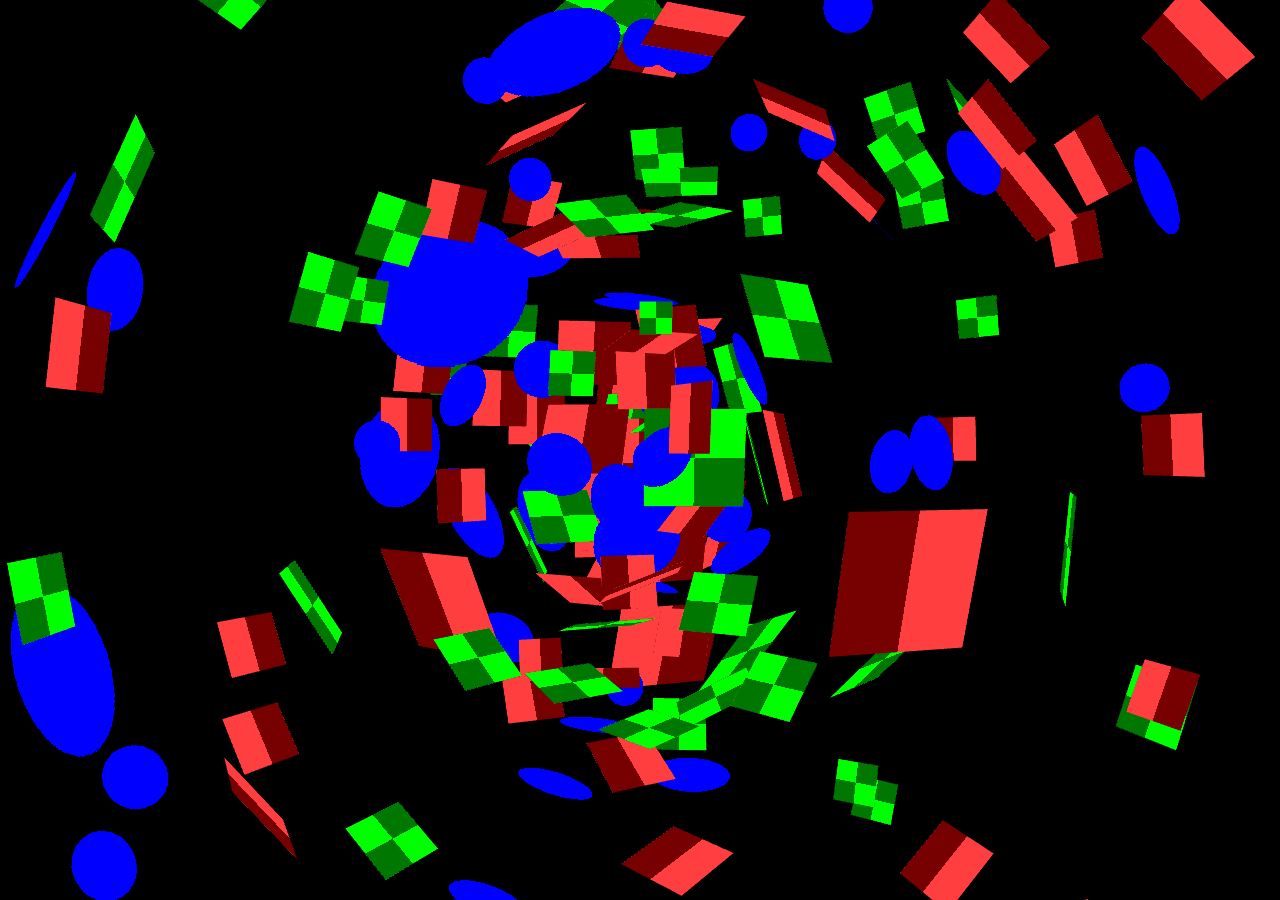
<file: webgl-less-code-more-fun-quad.html>
<!-- Licensed under a BSD license. See license.html for license -->
<!DOCTYPE html>
<html>
<head>
<meta charset="utf-8">
<meta name="viewport" content="width=device-width, initial-scale=1.0, user-scalable=yes">
    <title addtitledoc=""false">WebGL2 - Less Code More Fun</title>
<!-- <link type="text/css" href="resources/webgl-tutorials.css" rel="stylesheet" /> -->
<style>
  body {
    margin: 0;
  }
  canvas {
    display: block;  /* prevents scrollbar */
    width: 100vw;
    height: 100vh;
    background-color: red;
  }
</style>
</head>
<body>
<!-- <div class="description">
Uses a few utility functions so there's much less code.
</div> -->
<canvas id="canvas"></canvas>
</body>
<!--
This sample uses TWGL (Tiny WebGL) to hide the clutter.
Otherwise the sample would be full of code not related to the point of the sample.
For more info see https://webgl2fundamentals.org/webgl/lessons/webgl-less-code-more-fun.html
-->
<script src="resources/twgl-full.min.js"></script>
<script src="resources/m4.js"></script>
<script src="resources/texture-utils.js"></script>
<script src="resources/chroma.min.js"></script>
<script>
"use strict";

var vs = `#version 300 es
uniform mat4 u_worldViewProjection;
// uniform vec3 u_lightWorldPos;
// uniform mat4 u_world;
// uniform mat4 u_viewInverse;
// uniform mat4 u_worldInverseTranspose;

in vec4 a_position;
// in vec3 a_normal;
in vec2 a_texcoord;

// out vec4 v_position;
out vec2 v_texCoord;
// out vec3 v_normal;
// out vec3 v_surfaceToLight;
// out vec3 v_surfaceToView;

void main() {
  v_texCoord = a_texcoord;
  vec4 v_position = (u_worldViewProjection * a_position);
  // v_normal = (u_worldInverseTranspose * vec4(a_normal, 0)).xyz;
  // v_surfaceToLight = u_lightWorldPos - (u_world * a_position).xyz;
  // v_surfaceToView = (u_viewInverse[3] - (u_world * a_position)).xyz;
  gl_Position = v_position;
}
`;

var fs = `#version 300 es
precision highp float;

// in vec4 v_position;
in vec2 v_texCoord;
// in vec3 v_normal;
// in vec3 v_surfaceToLight;
// in vec3 v_surfaceToView;

// uniform vec4 u_lightColor;
// uniform vec4 u_colorMult;
uniform sampler2D u_diffuse;
// uniform vec4 u_specular;
// uniform float u_shininess;
// uniform float u_specularFactor;

out vec4 outColor;

// vec4 lit(float l ,float h, float m) {
//   return vec4(1.0,
//               abs(l),
//               (l > 0.0) ? pow(max(0.0, h), m) : 0.0,
//               1.0);
// }

void main() {
  vec4 diffuseColor = texture(u_diffuse, v_texCoord);
  // vec3 a_normal = normalize(v_normal);
  // vec3 surfaceToLight = normalize(v_surfaceToLight);
  // vec3 surfaceToView = normalize(v_surfaceToView);
  // vec3 halfVector = normalize(surfaceToLight + surfaceToView);
  // vec4 litR = lit(dot(a_normal, surfaceToLight),
  //                   dot(a_normal, halfVector), u_shininess);
  // outColor = vec4((
  //   u_lightColor * (diffuseColor * litR.y * u_colorMult +
  //               u_specular * litR.z * u_specularFactor)).rgb,
  //     diffuseColor.a);

  if (diffuseColor.a==0.0) {
    discard;
  }
  outColor = diffuseColor;
}
`;

function main() {
  // Get A WebGL context
  /** @type {HTMLCanvasElement} */
  var canvas = document.querySelector("#canvas");

  // No alpha in the backbuffer: see https://webglfundamentals.org/webgl/lessons/webgl-and-alpha.html.
  //
  var gl = canvas.getContext("webgl2", {alpha: false});
  if (!gl) {
    return;
  }
  // gl.blendFunc(gl.SRC_ALPHA, gl.ONE_MINUS_SRC_ALPHA);
  // gl.blendFunc(gl.ONE, gl.ONE_MINUS_SRC_ALPHA);
  // gl.pixelStorei(gl.UNPACK_PREMULTIPLY_ALPHA_WEBGL, true);

  // gl.enable(gl.GL_DEPTH_TEST);
  // gl.depthFunc(gl.GL_LEQUAL);
  // gl.enable(gl.GL_BLEND);
  // gl.blendFunc(gl.GL_SRC_ALPHA, gl.GL_ONE_MINUS_SRC_ALPHA);

  // Tell the twgl to match position with a_position, n
  // normal with a_normal etc..
  twgl.setAttributePrefix("a_");

  // an indexed quad
  var arrays = {
     position: { numComponents: 3, data: [0, 0, 0, 10, 0, 0, 0, 10, 0, 10, 10, 0], },
     texcoord: { numComponents: 2, data: [0, 0, 0, 1, 1, 0, 1, 1],                 },
    //  normal:   { numComponents: 3, data: [0, 0, 1, 0, 0, 1, 0, 0, 1, 0, 0, 1],     },
     indices:  { numComponents: 3, data: [0, 1, 2, 1, 2, 3],                       },
  };
  var bufferInfo = twgl.createBufferInfoFromArrays(gl, arrays);

  // setup GLSL program
  var program = twgl.createProgramFromSources(gl, [vs, fs]);
  var uniformSetters = twgl.createUniformSetters(gl, program);
  var attribSetters  = twgl.createAttributeSetters(gl, program);

  var vao = twgl.createVAOFromBufferInfo(
      gl, attribSetters, bufferInfo);

  function degToRad(d) {
    return d * Math.PI / 180;
  }

  var fieldOfViewRadians = degToRad(60);

  // var uniformsThatAreTheSameForAllObjects = {
  // //   u_lightWorldPos:         [-50, 30, 100],
  // // u_viewInverse:           m4.identity(),
  // //   u_lightColor:            [1, 1, 1, 1],
  // };

  var uniformsThatAreComputedForEachObject = {
    u_worldViewProjection:   m4.identity(),
    u_world:                 m4.identity(),
    u_worldInverseTranspose: m4.identity(),
  };

  var rand = function(min, max) {
    if (max === undefined) {
      max = min;
      min = 0;
    }
    return min + Math.random() * (max - min);
  };

  var randInt = function(range) {
    return Math.floor(Math.random() * range);
  };

  var textures = [
    textureUtils.makeStripeTexture(gl, { color1: "#F00", color2: "#700", }),
    textureUtils.makeCheckerTexture(gl, { color1: "#070", color2: "#0F0", }),
    textureUtils.makeCircleTexture(gl, { color1: 'rgba(255,255,255,0.0)', color2: '#00F', }),
    // textureUtils.makeCircleTexture(gl, { color1: 'rgba(255,0,0,0)', color2: "#CCC", }),
  ];

  var objects = [];
  var numObjects = 300;
  console.log(`numObjects: ${numObjects}`);
  var baseColor = rand(240);
  for (var ii = 0; ii < numObjects; ++ii) {
    objects.push({
      radius: rand(numObjects/2),
      xRotation: rand(Math.PI * 2),
      yRotation: rand(Math.PI),
      materialUniforms: {
        // u_colorMult:             chroma.hsv(rand(baseColor, baseColor + 120), 0.5, 1).gl(),
        // u_diffuse:               textures[randInt(textures.length)],
        u_diffuse:               textures[ii % textures.length],
        // u_specular:              [1, 1, 1, 1],
        // u_shininess:             rand(500),
        // u_specularFactor:        rand(1),
      },
    });
  }

  requestAnimationFrame(drawScene);

  // Draw the scene.
  function drawScene(time) {
    time = 5 + time * 0.0001;

    twgl.resizeCanvasToDisplaySize(gl.canvas);

    // Tell WebGL how to convert from clip space to pixels
    gl.viewport(0, 0, gl.canvas.width, gl.canvas.height);

    // gl.enable(gl.DEPTH_TEST);

    // Compute the projection matrix
    var aspect = gl.canvas.clientWidth / gl.canvas.clientHeight;
    var projectionMatrix =
        m4.perspective(fieldOfViewRadians, aspect, 1, 2000);

    // Compute the camera's matrix using look at.
    const camDist = 100;
    var cameraPosition = [0, 0, camDist];
    var target = [0, 0, 0];
    var up = [0, 1, 0];
    var cameraMatrix = m4.lookAt(cameraPosition, target, up);//, uniformsThatAreTheSameForAllObjects.u_viewInverse);

    // Make a view matrix from the camera matrix.
    var viewMatrix = m4.inverse(cameraMatrix);

    var viewProjectionMatrix = m4.multiply(projectionMatrix, viewMatrix);

    gl.useProgram(program);

    // Setup all the needed attributes.
    gl.bindVertexArray(vao);

    // // Set the uniforms that are the same for all objects.
    // twgl.setUniforms(uniformSetters, uniformsThatAreTheSameForAllObjects);

    // Draw objects
    objects.forEach(function(object) {

      // Compute a position for this object based on the time.
      var worldMatrix = m4.identity();
      worldMatrix = m4.yRotate(worldMatrix, object.yRotation * time);
      worldMatrix = m4.xRotate(worldMatrix, object.xRotation * time);
      worldMatrix = m4.translate(worldMatrix, 0, 0, object.radius,
         uniformsThatAreComputedForEachObject.u_world);

      // Multiply the matrices.
      m4.multiply(viewProjectionMatrix, worldMatrix, uniformsThatAreComputedForEachObject.u_worldViewProjection);
      m4.transpose(m4.inverse(worldMatrix), uniformsThatAreComputedForEachObject.u_worldInverseTranspose);

      // Set the uniforms we just computed
      twgl.setUniforms(uniformSetters, uniformsThatAreComputedForEachObject);

      // Set the uniforms that are specific to the this object.
      twgl.setUniforms(uniformSetters, object.materialUniforms);

      // Draw the geometry.
      gl.drawElements(gl.TRIANGLES, bufferInfo.numElements, gl.UNSIGNED_SHORT, 0);
    });

    requestAnimationFrame(drawScene);
  }
}

main();
</script>
</html>
</file>
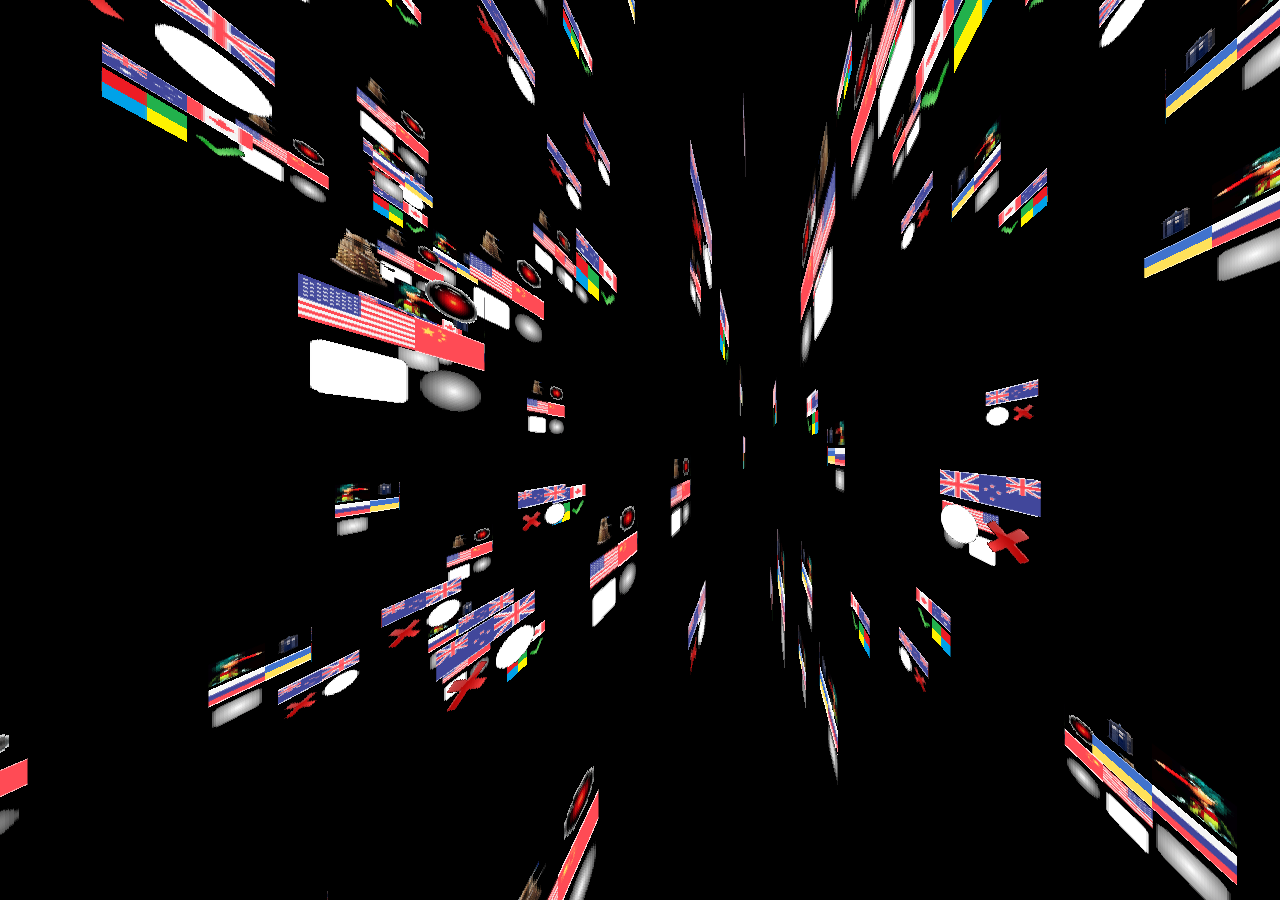
<file: docs/example1.html>
<!DOCTYPE html>
<html>

<head>
  <meta charset="utf-8">
  <meta name="viewport" content="width=device-width, initial-scale=1.0, user-scalable=yes">
  <title addtitledoc="" false>WebGL2 example1</title>
  <link rel="icon" href="favicon-16x16.png">
  <!-- <link type="text/css" href="resources/webgl-tutorials.css" rel="stylesheet" /> -->
  <style>
    body {
      margin: 0;
    }

    canvas {
      display: block;
      /* prevents scrollbar */
      width: 100vw;
      height: 100vh;
      background-color: red;
    }
  </style>
</head>

<body>
  <!-- <div class="description">
    Uses a few utility functions so there's much less code.
    </div> -->
  <canvas id="canvas"></canvas>
</body>
<script src="resources/twgl-full.min.js"></script>
<script src="resources/m4.js"></script>
<script src="resources/texture-utils.js"></script>
<script src="resources/chroma.min.js"></script>
<script>
  'use strict';

  const vs = `#version 300 es
uniform mat4 u_worldViewProjection;

in vec4 a_position;
in vec2 a_texcoord;

out vec2 v_texCoord;

void main() {
  v_texCoord = a_texcoord;

  gl_Position = (u_worldViewProjection * a_position);
}
`;

  const fs = `#version 300 es
precision highp float;

in vec2 v_texCoord;

uniform sampler2D u_diffuse;

out vec4 outColor;

void main() {
  vec4 diffuseColor = texture(u_diffuse, v_texCoord);

  if (diffuseColor.a<0.1) {
    discard;
  }
  outColor = diffuseColor;
}
`;

  function main() {
    const rand = function (min, max) {
      if (max === undefined) {
        max = min;
        min = 0;
      }
      return min + Math.random() * (max - min);
    };

    const randInt = function (range) {
      return Math.floor(Math.random() * range);
    };

    const pos = [];
    // const img = [];
    const tex = [];
    // const ind = [];

    // How many nodes to draw?
    //
    const nNodes = 100;
    console.log(`nNodes: ${nNodes}`);

    // How big are the nodes?
    //
    const ndiam = 10;

    // How big is the volume we draw the nodes in?
    //
    const volDiam = ndiam/2 * Math.sqrt(nNodes);
    console.log(`Volume diameter: ${volDiam}`);
    for (let i = 0; i < nNodes; i++) {
      const x = rand(volDiam) - volDiam/2;
      const y = rand(volDiam) - volDiam/2;
      const z = rand(volDiam) - volDiam/2;

      // pos.push(x, y, z,  x + 10, y, z,  x, y + 10, z,  x + 10, y + 10, z);
      // const c = i%3;
      // img.push(c,c,c,c);
      // // img.push(2,2,2,2);
      // tex.push(0, 0, 0, 1, 1, 0, 1, 1);
      // ind.push(0, 1, 2, 1, 2, 3);

      pos.push(x, y, z,  x + ndiam, y, z,  x, y + ndiam, z,
                         x + ndiam, y, z,  x, y + ndiam, z,  x + ndiam, y + ndiam, z);
      const c = i%3;
      // img.push(c, c, c, c, c, c);
      // img.push(2,2,2,2);

      // The texture atlas has 4 images arranged horizontally.
      //
      const texx0 = (i%4) / 4;
      const texx1 = texx0 + 0.25;
      // tex.push(1,1, 0,1, 1,0,
      //               0,1, 1,0, 0,0);
      tex.push(texx1,1, texx0,1, texx1,0,
                    texx0,1, texx1,0, texx0,0);
      // ind.push(0, 1, 2, 1, 2, 3);

    }

    // Get A WebGL context
    /** @type {HTMLCanvasElement} */
    const canvas = document.querySelector("#canvas");

    // No alpha in the backbuffer: see https://webglfundamentals.org/webgl/lessons/webgl-and-alpha.html.
    //
    const gl = canvas.getContext("webgl2", { alpha: false });
    if (!gl) {
      return;
    }

    // Tell the twgl to match position with a_position, n
    // normal with a_normal etc..
    twgl.setAttributePrefix("a_");

    // an indexed quad
    //   var arrays = {
    //      position: { numComponents: 3, data: [0, 0, 0, 10, 0, 0, 0, 10, 0, 10, 10, 0], },
    //      texcoord: { numComponents: 2, data: [0, 0, 0, 1, 1, 0, 1, 1],                 },
    //      indices:  { numComponents: 3, data: [0, 1, 2, 1, 2, 3],                       },
    //   };

    const arrays = {
      position: {numComponents:3, data:pos},
      // image:    {numComponents:1, data:img},
      texcoord: {numComponents:2, data:tex},
      // indices:  {numComponents:3, data:ind},
    }
    const bufferInfo = twgl.createBufferInfoFromArrays(gl, arrays);

    // setup GLSL program
    const program = twgl.createProgramFromSources(gl, [vs, fs]);
    const uniformSetters = twgl.createUniformSetters(gl, program);
    const attribSetters = twgl.createAttributeSetters(gl, program);

    const vao = twgl.createVAOFromBufferInfo(
      gl, attribSetters, bufferInfo);

    function degToRad(d) {
      return d * Math.PI / 180;
    }

    const fieldOfViewRadians = degToRad(60);

    const atlas = textureUtils.loadTexture(gl, 'icons/_atlas.png');
    const uniformsThatAreTheSameForAllObjects = {
      u_worldViewProjection: m4.identity(),
      u_viewInverse:           m4.identity(),
      u_diffuse: atlas
    };

    // var uniformsThatAreComputedForEachObject = {
    //   u_worldViewProjection: m4.identity(),
    //   u_world: m4.identity(),
    //   u_worldInverseTranspose: m4.identity(),
    // };

    const textures = [
      textureUtils.makeStripeTexture(gl, { color1: "#F00", color2: "#700", }),
      textureUtils.makeCheckerTexture(gl, { color1: "#070", color2: "#0F0", }),
      textureUtils.makeCircleTexture(gl, { color1: 'rgba(255,255,255,0.0)', color2: '#00F', }),
      // textureUtils.makeCircleTexture(gl, { color1: 'rgba(255,0,0,0)', color2: "#CCC", }),
    ];

    // Set up to compute the camera's matrix using look at.
    //
    const camDist = volDiam * 0.9;
    console.log(`Camera distance: ${camDist}`);
    const cameraPosition = [0, 0, camDist];
    const target = [0, 0, 0];
    const up = [0, 1, 0];

    requestAnimationFrame(drawScene);

    // Draw the scene.
    function drawScene(time) {
      time = time * 0.001;

      twgl.resizeCanvasToDisplaySize(gl.canvas);

      // Tell WebGL how to convert from clip space to pixels
      gl.viewport(0, 0, gl.canvas.width, gl.canvas.height);

      gl.enable(gl.DEPTH_TEST);

      // Compute the projection matrix
      const aspect = gl.canvas.clientWidth / gl.canvas.clientHeight;
      const projectionMatrix =
        m4.perspective(fieldOfViewRadians, aspect, 1, 2000);

      // // Compute the camera's matrix using look at.
      cameraPosition[0] = Math.sin(time) * camDist;
      cameraPosition[2] = Math.cos(time) * camDist;
      const cameraMatrix = m4.lookAt(cameraPosition, target, up, uniformsThatAreTheSameForAllObjects.u_viewInverse);

      // Make a view matrix from the camera matrix.
      const viewMatrix = m4.inverse(cameraMatrix);

      const viewProjectionMatrix = m4.multiply(projectionMatrix, viewMatrix);
      const worldMatrix = m4.identity();
      m4.multiply(viewProjectionMatrix, worldMatrix, uniformsThatAreTheSameForAllObjects.u_worldViewProjection);

      gl.useProgram(program);

      // Setup all the needed attributes.
      gl.bindVertexArray(vao);

      // Set the uniforms that are the same for all objects.
      twgl.setUniforms(uniformSetters, uniformsThatAreTheSameForAllObjects);

      // // Draw objects

      // Compute a position for this object based on the time.
      // var worldMatrix = m4.identity();
      // worldMatrix = m4.yRotate(worldMatrix, object.yRotation * time);
      // worldMatrix = m4.xRotate(worldMatrix, object.xRotation * time);
      // worldMatrix = m4.translate(worldMatrix, 0, 0, object.radius,
      //   uniformsThatAreComputedForEachObject.u_world);

      // // Multiply the matrices.
      // m4.multiply(viewProjectionMatrix, worldMatrix, uniformsThatAreComputedForEachObject.u_worldViewProjection);
      // m4.transpose(m4.inverse(worldMatrix), uniformsThatAreComputedForEachObject.u_worldInverseTranspose);

      // // Set the uniforms we just computed
      // twgl.setUniforms(uniformSetters, uniformsThatAreComputedForEachObject);

      // // Set the uniforms that are specific to the this object.
      // twgl.setUniforms(uniformSetters, object.materialUniforms);

      // Draw the geometry.
      // gl.drawElements(gl.TRIANGLES, bufferInfo.numElements, gl.UNSIGNED_SHORT, 0);
      gl.drawArrays(gl.TRIANGLES, 0, bufferInfo.numElements);
      // console.log(bufferInfo.numElements);

      requestAnimationFrame(drawScene);
    }
  }

  main();
</script>

</html>
</file>
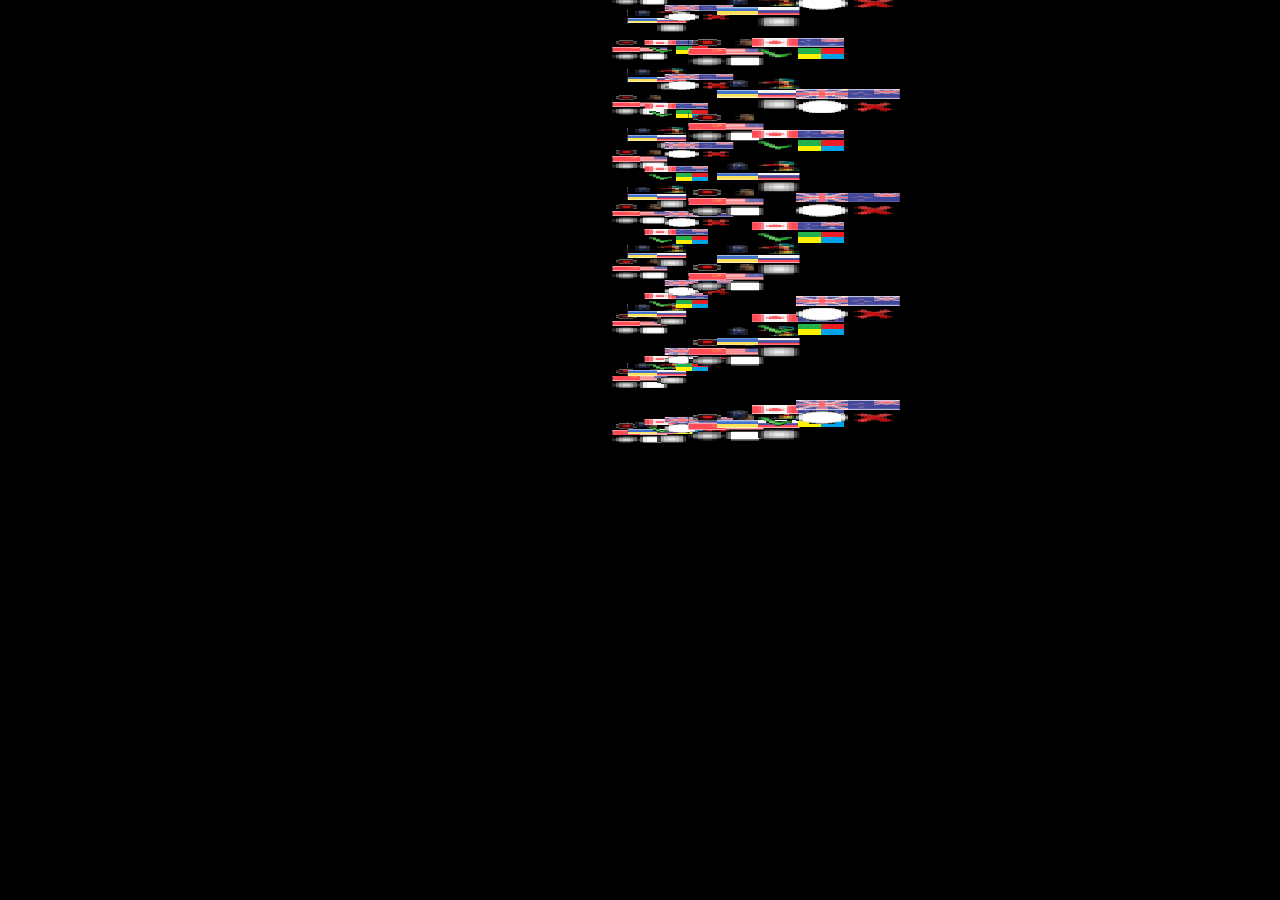
<file: docs/example2.html>
<!DOCTYPE html>
<html>
  <!-- Add billboarding. -->

<head>
  <meta charset="utf-8">
  <meta name="viewport" content="width=device-width, initial-scale=1.0, user-scalable=yes">
  <title addtitledoc="" false>WebGL2 example2 - billboarding</title>
  <link rel="icon" href="favicon-16x16.png">
  <!-- <link type="text/css" href="resources/webgl-tutorials.css" rel="stylesheet" /> -->
  <style>
    body {
      margin: 0;
    }

    canvas {
      display: block;
      /* prevents scrollbar */
      width: 100vw;
      height: 100vh;
      background-color: red;
    }
  </style>
</head>

<body>
  <!-- <div class="description">
    Uses a few utility functions so there's much less code.
    </div> -->
  <canvas id="canvas"></canvas>
</body>
<script src="resources/twgl-full.min.js"></script>
<script src="resources/m4.js"></script>
<script src="resources/texture-utils.js"></script>
<script src="resources/chroma.min.js"></script>
<script>
  'use strict';

  const vs = `#version 300 es
uniform mat4 u_worldViewProjection;
uniform mat4 u_viewInverse;

in vec4 a_position;
in vec2 a_corners;
in vec2 a_texcoord;

out vec2 v_texCoord;

void main() {
  v_texCoord = a_texcoord;

  vec4 position = a_position;
  // position.xy += a_corners;

  // billboarding
  vec3 cameraRight = vec3(u_viewInverse[0].x, u_viewInverse[1].x, u_viewInverse[2].x);
  vec3 cameraUp = vec3(u_viewInverse[0].y, u_viewInverse[1].y, u_viewInverse[2].y);
  position.xyz += cameraRight * a_corners.x + cameraUp * a_corners.y;

  gl_Position = (u_worldViewProjection * position);
}
`;

  const fs = `#version 300 es
precision highp float;

in vec2 v_texCoord;

uniform sampler2D u_diffuse;

out vec4 outColor;

void main() {
  vec4 diffuseColor = texture(u_diffuse, v_texCoord);

  if (diffuseColor.a<0.1) {
    discard;
  }
  outColor = diffuseColor;
}
`;

  function main() {
    const rand = function (min, max) {
      if (max === undefined) {
        max = min;
        min = 0;
      }
      return min + Math.random() * (max - min);
    };

    const randInt = function (range) {
      return Math.floor(Math.random() * range);
    };

    const pos = []; // node centre positions
    const cor = []; // node corners
    const tex = []; // texture coordinates
    // const ind = [];

    // How many nodes to draw?
    //
    const nNodes = 1000;
    console.log(`nNodes: ${nNodes}`);

    // How big are the nodes?
    //
    const ndiam = 1;//0;

    // How big is the volume we draw the nodes in?
    //
    const volDiam = ndiam/2 * Math.sqrt(nNodes);
    console.log(`Volume diameter: ${volDiam}`);
    for (let i = 0; i < nNodes; i++) {
      // const x = rand(volDiam) - volDiam/2;
      // const y = rand(volDiam) - volDiam/2;
      // const z = rand(volDiam) - volDiam/2;
      const x = i%8;
      const y = Math.floor(i/8);
      const z = 0;

      // pos.push(x, y, z,  x + 10, y, z,  x, y + 10, z,  x + 10, y + 10, z);
      // const c = i%3;
      // img.push(c,c,c,c);
      // // img.push(2,2,2,2);
      // tex.push(0, 0, 0, 1, 1, 0, 1, 1);
      // ind.push(0, 1, 2, 1, 2, 3);

      // pos.push(x, y, z,  x + ndiam, y, z,  x, y + ndiam, z,
      //                    x + ndiam, y, z,  x, y + ndiam, z,  x + ndiam, y + ndiam, z);
      const r = ndiam/2;
      pos.push(x,y,z, x,y,z, x,y,z, x,y,z, x,y,z, x,y,z);
      cor.push(-r,-r, r,-r, -r,r,
                      r,-r, -r,r, r,r);

      // const c = i%3;
      // img.push(c, c, c, c, c, c);
      // img.push(2,2,2,2);

      // The texture atlas has 4 images arranged horizontally.
      //
      const texx0 = (i%4) / 4;
      const texx1 = texx0 + 0.25;
      // tex.push(1,1, 0,1, 1,0,
      //               0,1, 1,0, 0,0);
      tex.push(texx1,1, texx0,1, texx1,0,
                    texx0,1, texx1,0, texx0,0);
      // ind.push(0, 1, 2, 1, 2, 3);

    }

    // Get A WebGL context
    /** @type {HTMLCanvasElement} */
    const canvas = document.querySelector("#canvas");

    // No alpha in the backbuffer: see https://webglfundamentals.org/webgl/lessons/webgl-and-alpha.html.
    //
    const gl = canvas.getContext("webgl2", { alpha: false });
    if (!gl) {
      return;
    }

    // Tell the twgl to match position with a_position, n
    // normal with a_normal etc..
    twgl.setAttributePrefix("a_");

    // an indexed quad
    //   var arrays = {
    //      position: { numComponents: 3, data: [0, 0, 0, 10, 0, 0, 0, 10, 0, 10, 10, 0], },
    //      texcoord: { numComponents: 2, data: [0, 0, 0, 1, 1, 0, 1, 1],                 },
    //      indices:  { numComponents: 3, data: [0, 1, 2, 1, 2, 3],                       },
    //   };

    const arrays = {
      position: {numComponents:3, data:pos},
      corners:  {numComponents:2, data:cor},
      // image:    {numComponents:1, data:img},
      texcoord: {numComponents:2, data:tex}
      // indices:  {numComponents:3, data:ind},
    }
    const bufferInfo = twgl.createBufferInfoFromArrays(gl, arrays);

    // setup GLSL program
    const program = twgl.createProgramFromSources(gl, [vs, fs]);
    const uniformSetters = twgl.createUniformSetters(gl, program);
    const attribSetters = twgl.createAttributeSetters(gl, program);

    const vao = twgl.createVAOFromBufferInfo(
      gl, attribSetters, bufferInfo);

    function degToRad(d) {
      return d * Math.PI / 180;
    }

    const fieldOfViewRadians = degToRad(60);

    const atlas = textureUtils.loadTexture(gl, 'icons/_atlas.png');
    const uniformsThatAreTheSameForAllObjects = {
      u_worldViewProjection: m4.identity(),
      u_viewInverse:           m4.identity(),
      u_diffuse: atlas
    };

    // var uniformsThatAreComputedForEachObject = {
    //   u_worldViewProjection: m4.identity(),
    //   u_world: m4.identity(),
    //   u_worldInverseTranspose: m4.identity(),
    // };

    // const textures = [
    //   textureUtils.makeStripeTexture(gl, { color1: "#F00", color2: "#700", }),
    //   textureUtils.makeCheckerTexture(gl, { color1: "#070", color2: "#0F0", }),
    //   textureUtils.makeCircleTexture(gl, { color1: 'rgba(255,255,255,0.0)', color2: '#00F', }),
    //   // textureUtils.makeCircleTexture(gl, { color1: 'rgba(255,0,0,0)', color2: "#CCC", }),
    // ];

    // Set up to compute the camera's matrix using look at.
    //
    const camDist = volDiam * 0.9;
    console.log(`Camera distance: ${camDist}`);
    const cameraPosition = [0, 0, camDist];
    const target = [0, 0, 0];
    const up = [0, 1, 0];

    requestAnimationFrame(drawScene);

    // Draw the scene.
    function drawScene(time) {
      time = time * 0.001;

      twgl.resizeCanvasToDisplaySize(gl.canvas);

      // Tell WebGL how to convert from clip space to pixels
      gl.viewport(0, 0, gl.canvas.width, gl.canvas.height);

      gl.enable(gl.DEPTH_TEST);

      // Compute the projection matrix
      const aspect = gl.canvas.clientWidth / gl.canvas.clientHeight;
      const projectionMatrix =
        m4.perspective(fieldOfViewRadians, aspect, 1, 2000);

      // // Compute the camera's matrix using look at.
      cameraPosition[0] = Math.sin(time) * camDist;
      cameraPosition[2] = Math.cos(time) * camDist;
      const cameraMatrix = m4.lookAt(cameraPosition, target, up)//, uniformsThatAreTheSameForAllObjects.u_viewInverse);

      // Make a view matrix from the camera matrix.
      const viewMatrix = m4.inverse(cameraMatrix, uniformsThatAreTheSameForAllObjects.u_viewInverse);

      const viewProjectionMatrix = m4.multiply(projectionMatrix, viewMatrix);
      const worldMatrix = m4.identity();
      m4.multiply(viewProjectionMatrix, worldMatrix, uniformsThatAreTheSameForAllObjects.u_worldViewProjection);

      gl.useProgram(program);

      // Setup all the needed attributes.
      gl.bindVertexArray(vao);

      // Set the uniforms that are the same for all objects.
      twgl.setUniforms(uniformSetters, uniformsThatAreTheSameForAllObjects);

      // // Draw objects

      // Compute a position for this object based on the time.
      // var worldMatrix = m4.identity();
      // worldMatrix = m4.yRotate(worldMatrix, object.yRotation * time);
      // worldMatrix = m4.xRotate(worldMatrix, object.xRotation * time);
      // worldMatrix = m4.translate(worldMatrix, 0, 0, object.radius,
      //   uniformsThatAreComputedForEachObject.u_world);

      // // Multiply the matrices.
      // m4.multiply(viewProjectionMatrix, worldMatrix, uniformsThatAreComputedForEachObject.u_worldViewProjection);
      // m4.transpose(m4.inverse(worldMatrix), uniformsThatAreComputedForEachObject.u_worldInverseTranspose);

      // // Set the uniforms we just computed
      // twgl.setUniforms(uniformSetters, uniformsThatAreComputedForEachObject);

      // // Set the uniforms that are specific to the this object.
      // twgl.setUniforms(uniformSetters, object.materialUniforms);

      // Draw the geometry.
      // gl.drawElements(gl.TRIANGLES, bufferInfo.numElements, gl.UNSIGNED_SHORT, 0);
      gl.drawArrays(gl.TRIANGLES, 0, bufferInfo.numElements);
      // console.log(bufferInfo.numElements);

      requestAnimationFrame(drawScene);
    }
  }

  main();
</script>

</html>
</file>
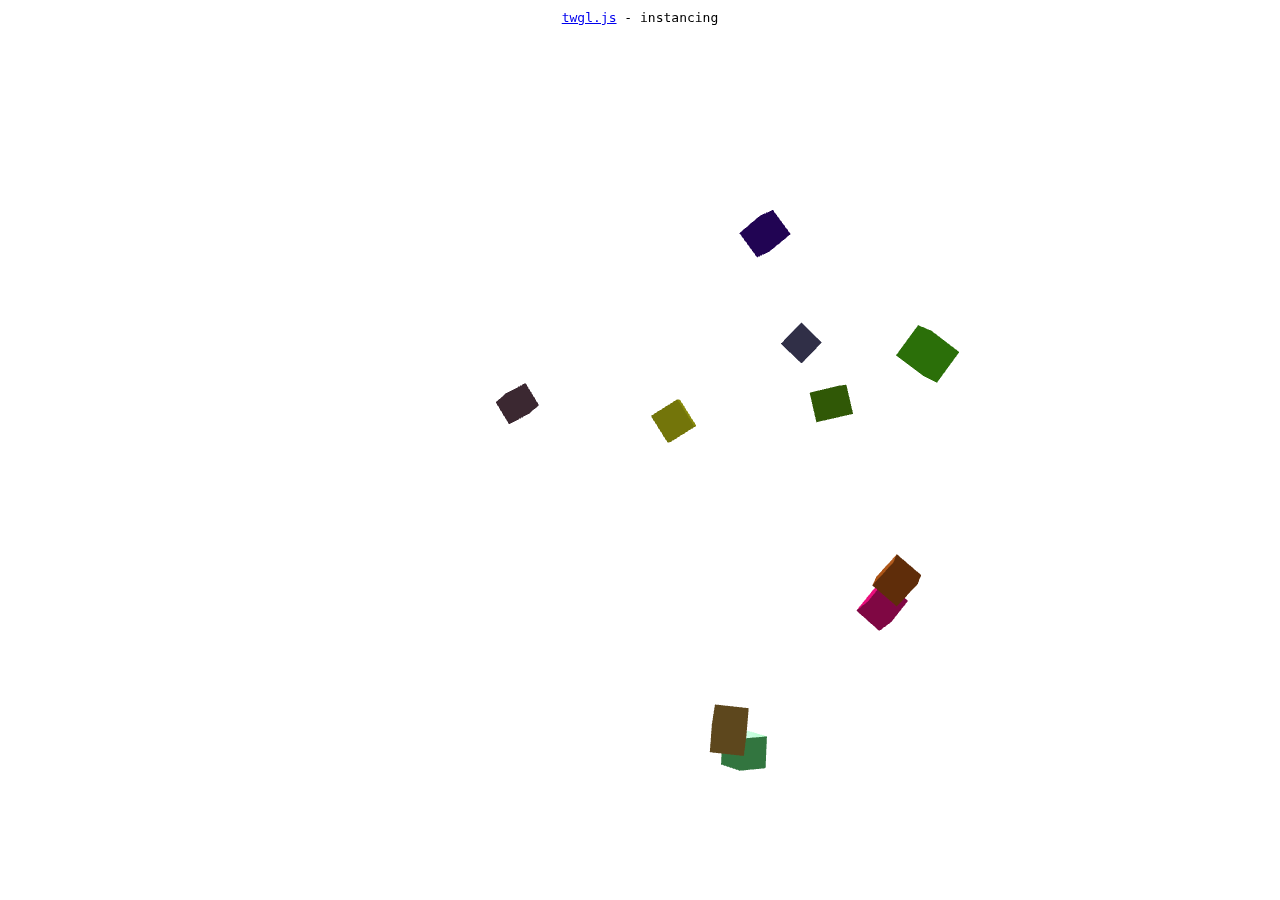
<file: docs/instancing.html>
<!DOCTYPE html>
<html>
  <head>
    <meta charset="utf8">
    <!--

    @license twgl.js Copyright (c) 2015, Gregg Tavares All Rights Reserved.
    Available via the MIT license.
    see: http://github.com/greggman/twgl.js for details

    -->
    <meta name="viewport" content="width=device-width, initial-scale=1.0, user-scalable=yes">
    <meta property="og:title" content="TWGL.js - instancing" />
    <meta property="og:type" content="website" />
    <meta property="og:image" content="http://twgljs.org/examples/screenshots/instancing.png" />
    <meta property="og:description" content="TWGL.js - instancing" />
    <meta property="og:url" content="http://twgljs.org" />

    <meta name="twitter:card" content="summary_large_image">
    <meta name="twitter:site" content="@greggman">
    <meta name="twitter:creator" content="@greggman">
    <meta name="twitter:domain" content="twgljs.org">
    <meta name="twitter:title" content="TWGL.js - instancing">
    <meta name="twitter:url" content="http://twgljs.org/examples/instancing.html">
    <meta name="twitter:description" content="TWGL.js - instancing">
    <meta name="twitter:image:src" content="http://twgljs.org/examples/screenshots/instancing.png">

    <link href="/resources/4.x/twgljs-icon.png" rel="shortcut icon" type="image/png">

    <title>twgl.js - twgl cube</title>
    <style>
      body {
          margin: 0;
          font-family: monospace;
      }
      canvas {
          display: block;
          width: 100vw;
          height: 100vh;
      }
      #b {
        position: absolute;
        top: 10px;
        width: 100%;
        text-align: center;
        z-index: 2;
      }
    </style>
  </head>
  <body>
    <canvas id="c"></canvas>
    <div id="b"><a href="https://twgljs.org">twgl.js</a> - instancing</div>
  </body>
  <script id="vs" type="notjs">#version 300 es
precision highp float;

uniform mat4 u_viewProjection;
uniform vec3 u_lightWorldPos;
uniform mat4 u_viewInverse;

in vec4 instanceColor;
in mat4 instanceWorld;
in vec4 position;
in vec3 normal;

out vec4 v_position;
out vec2 v_texCoord;
out vec3 v_normal;
out vec3 v_surfaceToLight;
out vec3 v_surfaceToView;
out vec4 v_color;

void main() {
  v_color = instanceColor;
  vec4 worldPosition = instanceWorld * position;
  v_position = u_viewProjection * worldPosition;
  v_normal = (instanceWorld * vec4(normal, 0)).xyz;
  v_surfaceToLight = u_lightWorldPos - worldPosition.xyz;
  v_surfaceToView = u_viewInverse[3].xyz - worldPosition.xyz;
  gl_Position = v_position;
}
  </script>
  <script id="fs" type="notjs">#version 300 es
precision highp float;

in vec4 v_position;
in vec3 v_normal;
in vec3 v_surfaceToLight;
in vec3 v_surfaceToView;
in vec4 v_color;

uniform vec4 u_lightColor;
uniform vec4 u_ambient;
uniform vec4 u_specular;
uniform float u_shininess;
uniform float u_specularFactor;

out vec4 outColor;

vec4 lit(float l ,float h, float m) {
  return vec4(1.0,
              max(l, 0.0),
              (l > 0.0) ? pow(max(0.0, h), m) : 0.0,
              1.0);
}

void main() {
  vec4 diffuseColor = v_color;
  vec3 a_normal = normalize(v_normal);
  vec3 surfaceToLight = normalize(v_surfaceToLight);
  vec3 surfaceToView = normalize(v_surfaceToView);
  vec3 halfVector = normalize(surfaceToLight + surfaceToView);
  vec4 litR = lit(dot(a_normal, surfaceToLight),
                    dot(a_normal, halfVector), u_shininess);
  outColor = vec4((
  u_lightColor * (diffuseColor * litR.y + diffuseColor * u_ambient +
                u_specular * litR.z * u_specularFactor)).rgb,
      diffuseColor.a);
}
  </script>
  <script type="module">
    import * as twgl from './resources/4.x/twgl-full.module.js';
    function main() {
      const m4 = twgl.m4;
      const gl = document.getElementById("c").getContext("webgl2");
    //   twgl.addExtensionsToContext(gl);
    //   if (!gl.drawArraysInstanced || !gl.createVertexArray) {
    //     alert("need drawArraysInstanced and createVertexArray"); // eslint-disable-line
    //     return;
    //   }

    const vs_ = document.getElementById('vs').text;
    const fs_ = document.getElementById('fs').text;
    // console.log(vs_);
    // console.log(fs_);

    //   const programInfo = twgl.createProgramInfo(gl, ["vs", "fs"]);
    const program = twgl.createProgramFromSources(gl, [vs_, fs_]);
    const programInfo = twgl.createProgramInfoFromProgram(gl, program);

      function rand(min, max) {
        if (max === undefined) {
          max = min;
          min = 0;
        }
        return min + Math.random() * (max - min);
      }

      const numInstances = 10;//100_000;
      const instanceWorlds = new Float32Array(numInstances * 16);
      const instanceColors = [];
      const r = 10;
      for (let i = 0; i < numInstances; ++i) {
        const mat = new Float32Array(instanceWorlds.buffer, i * 16 * 4, 16);
        m4.translation([rand(-r, r), rand(-r, r), rand(-r, r)], mat);
        m4.rotateZ(mat, rand(0, Math.PI * 2), mat);
        m4.rotateX(mat, rand(0, Math.PI * 2), mat);
        instanceColors.push(rand(1), rand(1), rand(1));
      }
      const arrays = twgl.primitives.createCubeVertices();
      console.log('ARRAYS1', arrays);
      Object.assign(arrays, {
        instanceWorld: {
          numComponents: 16,
          data: instanceWorlds,
          divisor: 1,
        },
        instanceColor: {
          numComponents: 3,
          data: instanceColors,
          divisor: 1,
        },
      });
      console.log('ARRAYS2', arrays);
      const bufferInfo = twgl.createBufferInfoFromArrays(gl, arrays);
      const vertexArrayInfo = twgl.createVertexArrayInfo(gl, programInfo, bufferInfo);

      const uniforms = {
        u_lightWorldPos: [1, 8, -30],
        u_lightColor: [1, 1, 1, 1],
        u_ambient: [0.5, 0.5, 0.5, 1],
        u_specular: [1, 1, 1, 1],
        u_shininess: 50,
        u_specularFactor: 1,
      };

      function render(time) {
        time *= 0.001;
        twgl.resizeCanvasToDisplaySize(gl.canvas);
        gl.viewport(0, 0, gl.canvas.width, gl.canvas.height);

        gl.enable(gl.DEPTH_TEST);
        gl.enable(gl.CULL_FACE);
        gl.clear(gl.COLOR_BUFFER_BIT | gl.DEPTH_BUFFER_BIT);

        const fov = 30 * Math.PI / 180;
        const aspect = gl.canvas.clientWidth / gl.canvas.clientHeight;
        const zNear = 0.5;
        const zFar = 500;
        const projection = m4.perspective(fov, aspect, zNear, zFar);
        const radius = 55;
        const speed = time * .1;
        const eye = [Math.sin(speed) * radius, Math.sin(speed * .7) * 10, Math.cos(speed) * radius];
        const target = [0, 0, 0];
        const up = [0, 1, 0];

        const camera = m4.lookAt(eye, target, up);
        const view = m4.inverse(camera);
        uniforms.u_viewProjection = m4.multiply(projection, view);
        uniforms.u_viewInverse = camera;

        gl.useProgram(programInfo.program);
        twgl.setBuffersAndAttributes(gl, programInfo, vertexArrayInfo);
        twgl.setUniforms(programInfo, uniforms);
        twgl.drawBufferInfo(gl, vertexArrayInfo, gl.TRIANGLES, vertexArrayInfo.numelements, 0, numInstances);

        // do it with drawObjectList (not you'd probably make/update the list outside the render loop
        // twgl.drawObjectList(gl, [
        //   {
        //     programInfo: programInfo,
        //     vertexArrayInfo: vertexArrayInfo,
        //     uniforms: uniforms,
        //     instanceCount: numInstances,
        //   },
        // ]);

        requestAnimationFrame(render);
      }
      requestAnimationFrame(render);
    }
    main();
  </script>
</html>
</file>
<file: resources/webgl-tutorials.css>
/* Licensed under a BSD license. See ../license.html for license */

html {
  box-sizing: border-box;
}
*, *:before, *:after {
  box-sizing: inherit;
  user-select: none;
}

body {
  background-color: #aaa;
  font-family: Sans-Serif;
}

canvas {
  background-color: #fff;
  border: 1px solid black;
  /* NOTE: This size is changed if in iframe - see below '.iframe canvas' */
  width: 1200px;
  height: 800px;
  display: block;
}

#uiContainer {
  position: absolute;
  top: 10px;
  right: 10px;
  z-index: 3;
  font-family: monospace;
  pointer-events: none;

  text-shadow:
   -1px -1px 0 #FFF,
    1px -1px 0 #FFF,
    -1px 1px 0 #FFF,
     1px 1px 0 #FFF;
}
#ui {
  opacity: 0.8;
}
#ui>div {
  pointer-events: none;
}
#ui input, #ui select, #ui option, #ui canvas {
  pointer-events: auto;
}

.gman-slider-label, .gman-widget-label, .gman-checkbox-label {
  font-size: small;
  min-width: 10em;
  text-align: right;
}
.gman-checkbox-label {
  pointer-events: auto;
}
.gman-widget-value {
  float: right;
  font-size: small;
  order: 1;
  min-width: 3em;
}

.gman-slider-upper {
  height: 1.5em;
}
.gman-slider-outer, .gman-widget-outer {
  float: right;
  display: flex;
  align-items: center;
  height: 1.7em;
}
.gman-widget-slider, .gman-widget-checkbox, .gman-widget-select {
  opacity: 0.5;
  font-size: large;
  margin-left: .3em;
  margin-right: .3em;
}
.gman-widget-select {
  font-size: small;
}
.gman-widget-slider {
  min-width: 120px;
}


/* styles to apply if in an iframe */

html.iframe {
    height: 100vh;
}
body.iframe {
  width: 100vw;
  height: 100vh;
  margin: 0;
}

.iframe>.description {
  display: none;
}
.iframe .divcanvas {
  width: 100vw;
  height: 100vh;
}
.iframe canvas {
  width: 100vw;
  height: 100vh;
  max-width: 100vw;
  border: none;
}

.iframe>#example {
  width: 100%;
  height: 100%;
}
#ui #rotation>canvas {
  background-color: rgba(255, 255, 255, 0.6);
}
#ui {
    width: 200px;
}

@media (max-width: 390px) {
  pre {
    font-size: xx-small !important;
    max-width: 300px !important;
  }
  canvas {
    width: 100vw;
  }
  .iframe canvas {
    width: 100vw;
    height: 100vh;
    border: none;
  }
  #uiContainer {
    top: 120px;
  }
  .iframe #uiContainer {
      top: 10px;
  }
}

@media (prefers-color-scheme: dark) {
  #ui .ui-dark-support {
    color: white;
    text-shadow:
     -1px -1px 0 #000,
      1px -1px 0 #000,
      -1px 1px 0 #000,
       1px 1px 0 #000;
  }
}
</file>
<file: docs/resources/webgl-tutorials.css>
/* Licensed under a BSD license. See ../license.html for license */

html {
  box-sizing: border-box;
}
*, *:before, *:after {
  box-sizing: inherit;
  user-select: none;
}

body {
  background-color: #aaa;
  font-family: Sans-Serif;
}

canvas {
  background-color: #fff;
  border: 1px solid black;
  /* NOTE: This size is changed if in iframe - see below '.iframe canvas' */
  width: 1200px;
  height: 800px;
  display: block;
}

#uiContainer {
  position: absolute;
  top: 10px;
  right: 10px;
  z-index: 3;
  font-family: monospace;
  pointer-events: none;

  text-shadow:
   -1px -1px 0 #FFF,
    1px -1px 0 #FFF,
    -1px 1px 0 #FFF,
     1px 1px 0 #FFF;
}
#ui {
  opacity: 0.8;
}
#ui>div {
  pointer-events: none;
}
#ui input, #ui select, #ui option, #ui canvas {
  pointer-events: auto;
}

.gman-slider-label, .gman-widget-label, .gman-checkbox-label {
  font-size: small;
  min-width: 10em;
  text-align: right;
}
.gman-checkbox-label {
  pointer-events: auto;
}
.gman-widget-value {
  float: right;
  font-size: small;
  order: 1;
  min-width: 3em;
}

.gman-slider-upper {
  height: 1.5em;
}
.gman-slider-outer, .gman-widget-outer {
  float: right;
  display: flex;
  align-items: center;
  height: 1.7em;
}
.gman-widget-slider, .gman-widget-checkbox, .gman-widget-select {
  opacity: 0.5;
  font-size: large;
  margin-left: .3em;
  margin-right: .3em;
}
.gman-widget-select {
  font-size: small;
}
.gman-widget-slider {
  min-width: 120px;
}


/* styles to apply if in an iframe */

html.iframe {
    height: 100vh;
}
body.iframe {
  width: 100vw;
  height: 100vh;
  margin: 0;
}

.iframe>.description {
  display: none;
}
.iframe .divcanvas {
  width: 100vw;
  height: 100vh;
}
.iframe canvas {
  width: 100vw;
  height: 100vh;
  max-width: 100vw;
  border: none;
}

.iframe>#example {
  width: 100%;
  height: 100%;
}
#ui #rotation>canvas {
  background-color: rgba(255, 255, 255, 0.6);
}
#ui {
    width: 200px;
}

@media (max-width: 390px) {
  pre {
    font-size: xx-small !important;
    max-width: 300px !important;
  }
  canvas {
    width: 100vw;
  }
  .iframe canvas {
    width: 100vw;
    height: 100vh;
    border: none;
  }
  #uiContainer {
    top: 120px;
  }
  .iframe #uiContainer {
      top: 10px;
  }
}

@media (prefers-color-scheme: dark) {
  #ui .ui-dark-support {
    color: white;
    text-shadow:
     -1px -1px 0 #000,
      1px -1px 0 #000,
      -1px 1px 0 #000,
       1px 1px 0 #000;
  }
}
</file>
